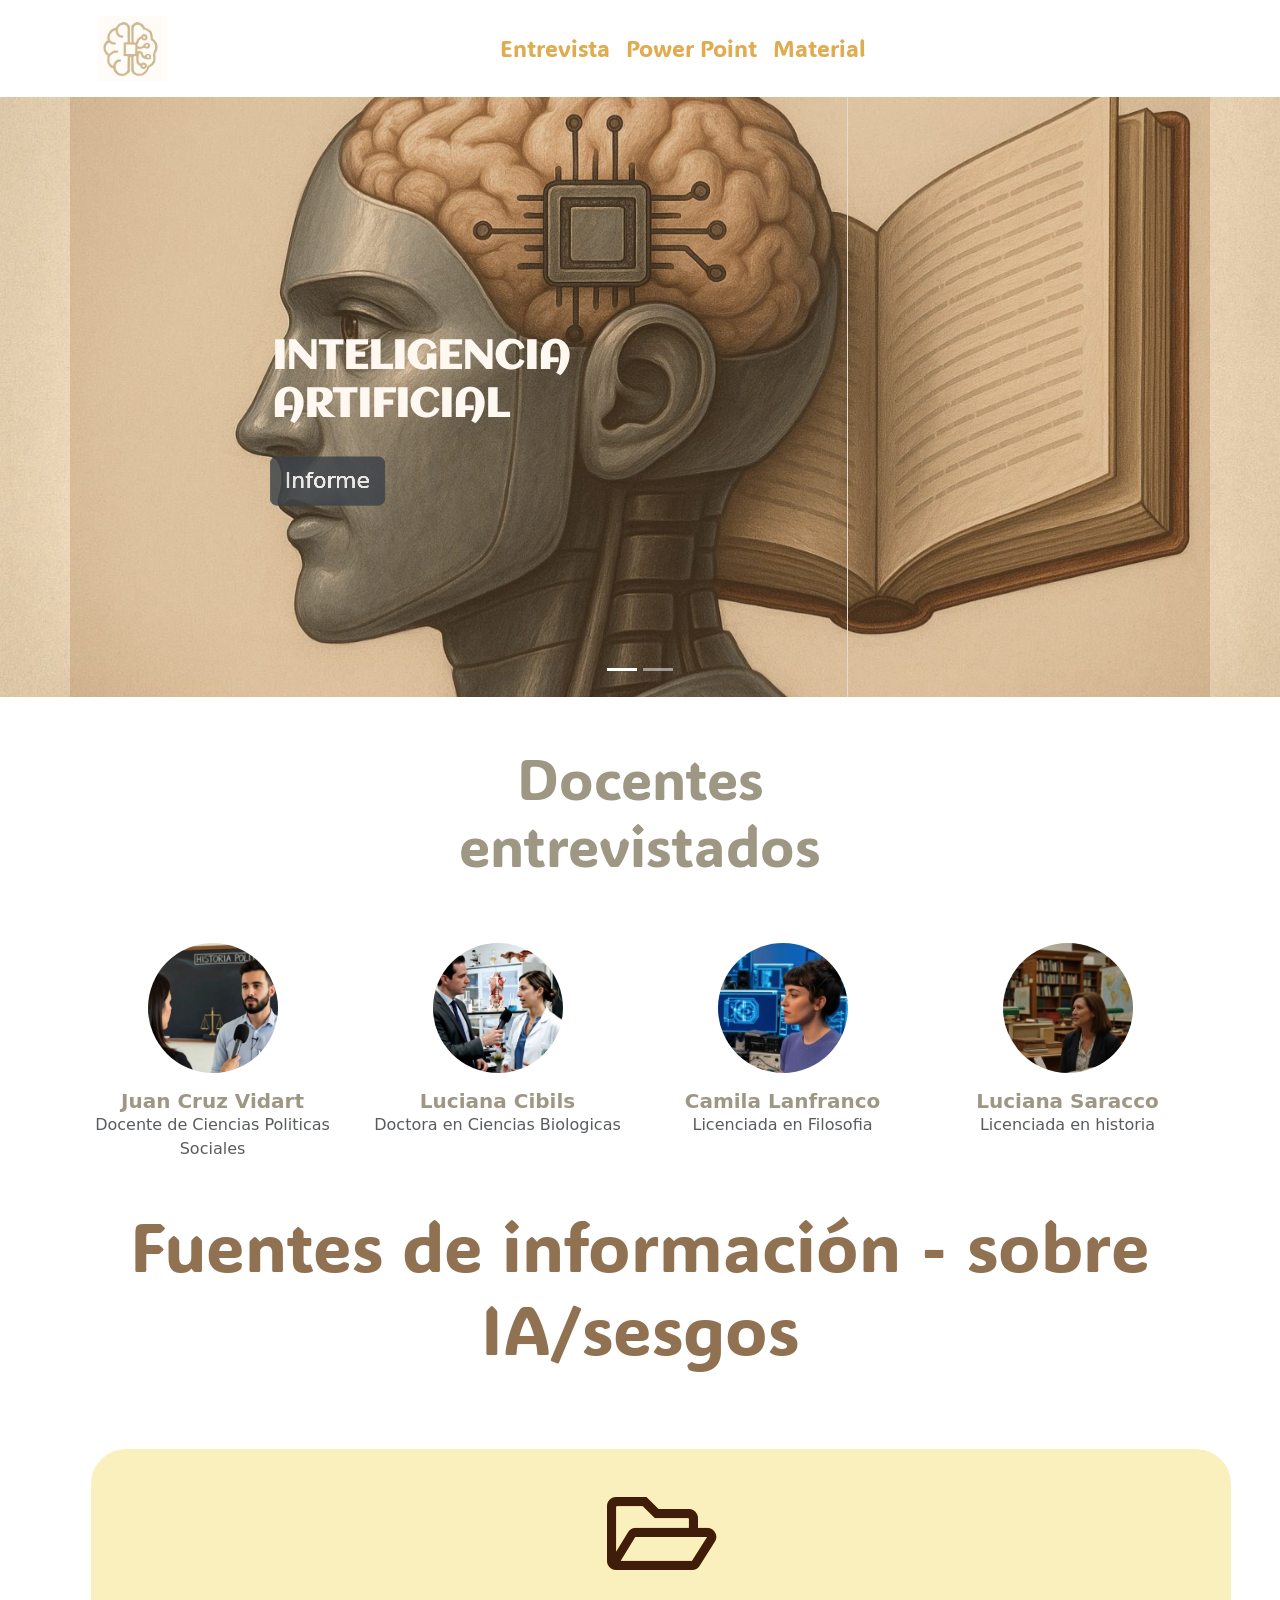
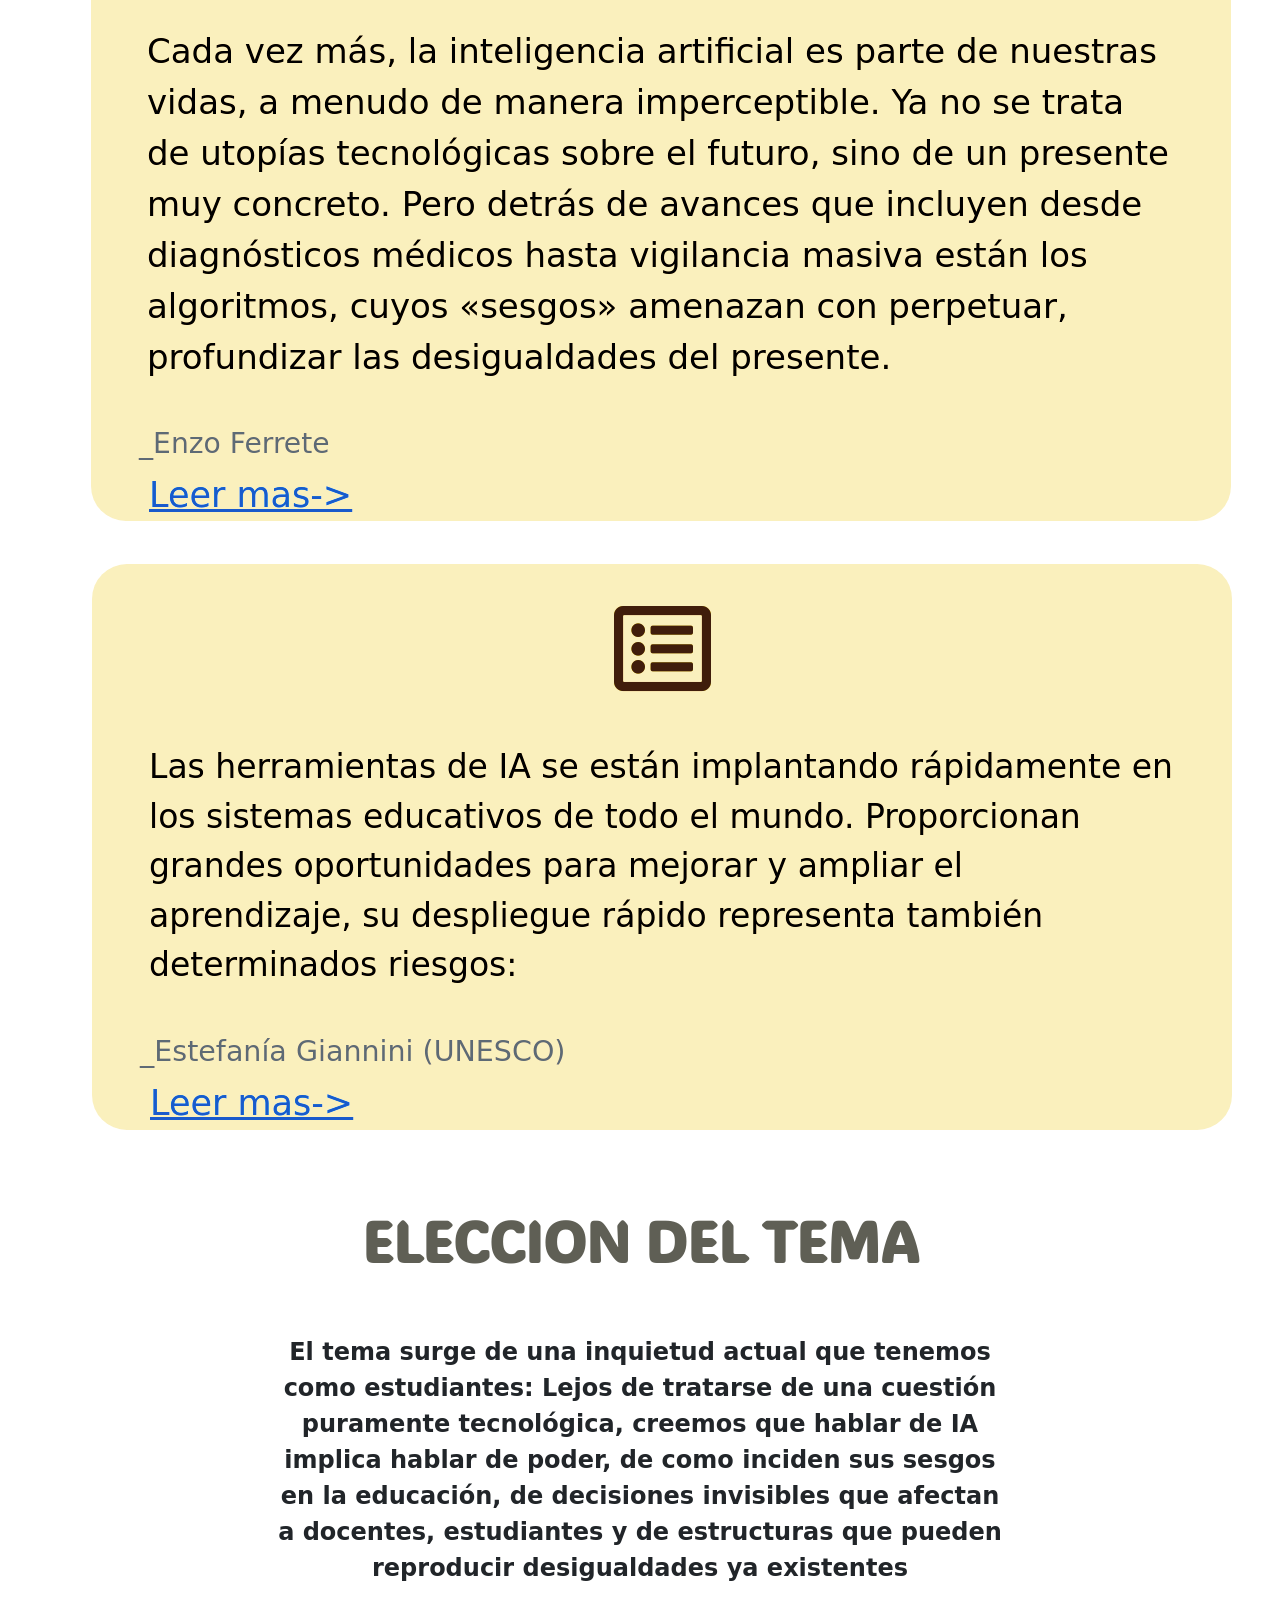
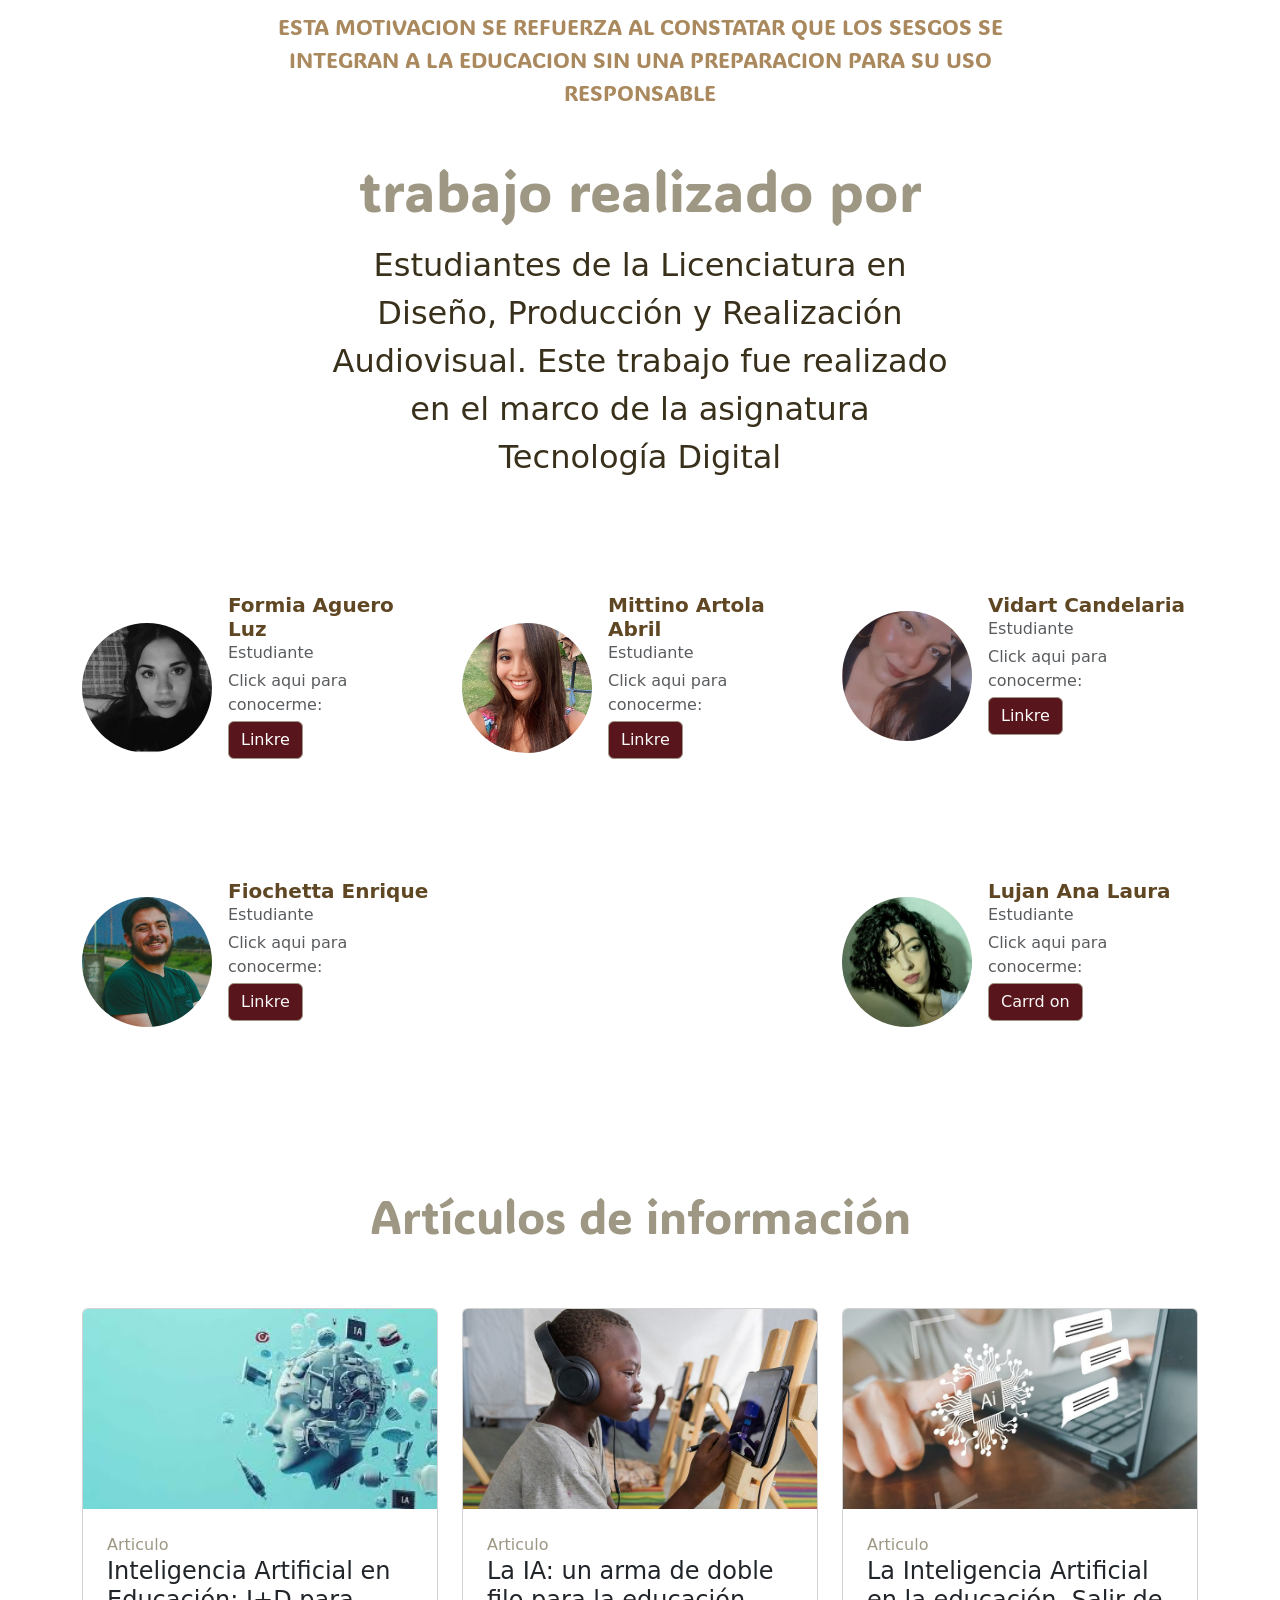
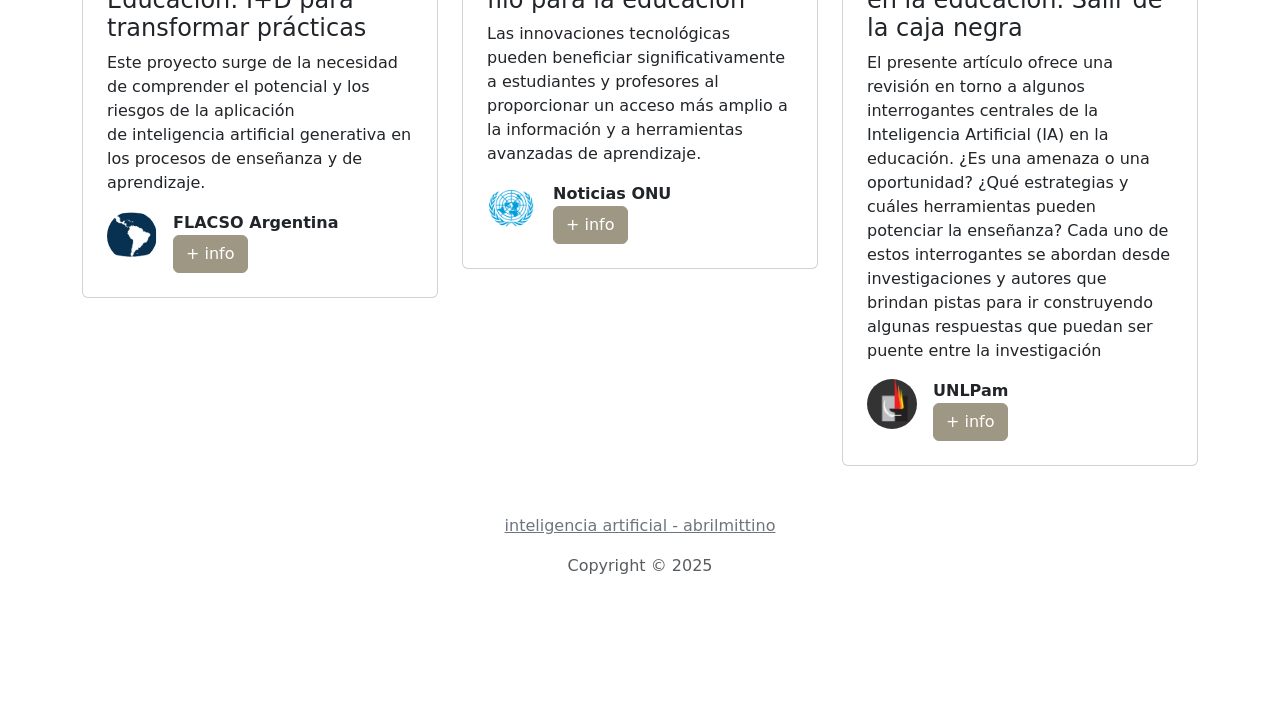
<file: index.html>
<!DOCTYPE html>
<html data-bs-theme="light" lang="en" data-bss-forced-theme="light">

<head>
    <meta charset="utf-8">
    <meta name="viewport" content="width=device-width, initial-scale=1.0, shrink-to-fit=no">
    <title>TP FINAL 2</title>
    <link rel="stylesheet" href="assets/bootstrap/css/bootstrap.min.css">
    <link rel="stylesheet" href="https://fonts.googleapis.com/css?family=Aclonica&amp;display=swap">
    <link rel="stylesheet" href="https://fonts.googleapis.com/css?family=Acme&amp;display=swap">
    <link rel="stylesheet" href="https://fonts.googleapis.com/css?family=ADLaM+Display&amp;display=swap">
    <link rel="stylesheet" href="assets/css/Font%20Awesome%205%20Brands.css">
    <link rel="stylesheet" href="assets/css/Font%20Awesome%205%20Free.css">
    <link rel="stylesheet" href="assets/css/Ionicons.css">
    <link rel="stylesheet" href="assets/fonts/fontawesome-all.min.css">
    <link rel="stylesheet" href="assets/css/Hero-Carousel-images.css">
    <link rel="stylesheet" href="assets/css/Navbar-Centered-Links-icons.css">
    <link rel="stylesheet" href="assets/css/Responsive-YouTube-Video-Section-Dark-Centered.css">
    <link rel="stylesheet" href="assets/css/bootstrap/css/bootstrap.min.css">
    <link rel="stylesheet" href="assets/css/fonts/ionicons.min.css">
    <link rel="stylesheet" href="assets/css/css/bs-theme-overrides.css">
    <link rel="stylesheet" href="assets/css/css/Hero-Carousel-images.css">
    <link rel="stylesheet" href="assets/css/css/Navbar-Right-Links-Dark-icons.css">
    <link rel="stylesheet" href="assets/css/css/Responsive-YouTube-Video-Section-Dark-Centered.css">
    <link rel="stylesheet" href="assets/css/fonts/fontawesome-all.min.css">
    <link rel="stylesheet" href="assets/css/Responsive-Youtube-Embed.css">
    <link rel="stylesheet" href="assets/css/Video-Responsive-YouTube-Video-Responsive.css">
</head>

<body>
    <nav class="navbar navbar-expand-md bg-body py-3">
        <div class="container"><a class="navbar-brand d-flex align-items-center" href="#"></a><button data-bs-toggle="collapse" data-bs-target="#navcol-3" class="navbar-toggler"><span class="visually-hidden">Toggle navigation</span><span class="navbar-toggler-icon"></span></button>
            <div class="collapse navbar-collapse" id="navcol-3" style="font-size:23px;"><img src="assets/img/WhatsApp%20Image%202025-07-25%20at%2012.48.37%20AM.jpeg" width="69" height="65">
                <ul class="navbar-nav mx-auto">
                    <li class="nav-item"></li>
                    <li class="nav-item"><a class="nav-link active" href="entrevista.html"><span style="color: rgb(224, 172, 81);font-family: 'ADLaM Display', serif;font-weight: bold;"><span style="font-weight: normal !important;">Entrevista</span></span></a></li>
                    <li class="nav-item"><a class="nav-link" href="pagina02.html"><span style="color: rgb(224, 172, 81);background-color: rgba(228, 198, 147, 0);font-family: 'ADLaM Display', serif;font-weight: bold;font-size: 23px;"><span style="font-weight: normal !important;">Power Point</span></span></a></li>
                    <li class="nav-item"><a class="nav-link" href="pagina01.html"><span style="color: rgb(224, 172, 81);font-family: 'ADLaM Display', serif;font-weight: bold;"><span style="font-weight: normal !important;">Material</span></span></a></li>
                </ul>
            </div>
        </div>
    </nav>
    <div class="carousel slide" data-bs-ride="carousel" id="carousel-1" style="height:600px;">
        <div class="carousel-inner h-100">
            <div class="carousel-item active h-100"><img class="w-100 d-block w-100 position-absolute h-100 fit-cover" alt="Slide Image" src="assets/img/AAAAAAAAAAAAAAAAAAAAAAAAAAAAA.jpg" style="z-index:-1;">
                <div class="container d-flex flex-column justify-content-center h-100" style="background: rgba(164,117,73,0.27);">
                    <div class="row">
                        <div class="col-md-6 col-xl-4 offset-md-2">
                            <div style="max-width:350px;">
                                <h1 class="display-1 text-uppercase fs-1 fw-bold" style="font-family:Aclonica, sans-serif;font-size:224.88px;width:372px;height:159px;"><br><span style="color:rgb(255, 248, 240);background-color:rgba(69, 46, 45, 0);">INTELIGENCIA ARTIFICIAL</span><br><br></h1><a class="btn btn-dark btn-lg me-2" role="button" href="https://docs.google.com/document/d/1OLNBFLNMv1y5lXxxuSf7ExY5I4pGsrUJT5x9ySaEgMQ/edit?usp=sharing" style="opacity:0.81;filter:brightness(175%);transform:translate(-10px) scale(0.88) skew(0deg);font-size:25px;">Informe</a>
                            </div>
                        </div>
                    </div>
                </div>
            </div>
            <div class="carousel-item h-100"><img class="w-100 d-block w-100 position-absolute h-100 fit-cover" alt="Slide Image" src="assets/img/3a2e9f79-8401-4eeb-bc09-cd34355a4d37.jpg" style="z-index:-1;">
                <div class="container d-flex flex-column justify-content-center h-100">
                    <div class="row">
                        <div class="col-md-6 col-xl-4 offset-md-2">
                            <div style="max-width:350px;">
                                <p class="my-3"></p>
                            </div>
                        </div>
                    </div>
                    <section class="py-4 py-xl-5">
                        <div class="container">
                            <div class="text-center p-4 p-lg-5">
                                <h1 class="fw-bold mb-4"></h1>
                            </div>
                        </div>
                    </section>
                </div>
            </div>
        </div>
        <div><a class="carousel-control-prev" href="#carousel-1" role="button" data-bs-slide="prev"><span></span><span class="visually-hidden">Previous</span></a><a class="carousel-control-next" href="#carousel-1" role="button" data-bs-slide="next"><span></span><span class="visually-hidden">Next</span></a></div>
        <div class="carousel-indicators"><button type="button" data-bs-target="#carousel-1" data-bs-slide-to="0" class="active"></button> <button type="button" data-bs-target="#carousel-1" data-bs-slide-to="1"></button></div>
    </div>
    <div class="container py-4 py-xl-5">
        <div class="row mb-4 mb-lg-5">
            <div class="col-md-8 col-xl-6 text-center mx-auto">
                <h2 style="font-size:43px;font-family:'ADLaM Display', serif;"><span style="color: rgb(157, 151, 131);font-size: 56px;">Docentes entrevistados</span></h2>
                <p class="w-lg-50"></p>
            </div>
        </div>
        <div class="row gy-4 row-cols-2 row-cols-md-4">
            <div class="col">
                <div class="card border-0 shadow-none">
                    <div class="card-body text-center d-flex flex-column align-items-center p-0"><img class="rounded-circle mb-3 fit-cover" width="130" height="130" src="assets/img/WhatsApp%20Image%202025-06-17%20at%204.28.42%20PM.jpeg">
                        <h5 class="fw-bold text-primary card-title mb-0">Juan Cruz Vidart</h5>
                        <p class="text-muted card-text mb-2">Docente de Ciencias Politicas Sociales</p>
                    </div>
                </div>
            </div>
            <div class="col">
                <div class="card border-0 shadow-none">
                    <div class="card-body text-center d-flex flex-column align-items-center p-0"><img class="rounded-circle mb-3 fit-cover" width="130" height="130" src="assets/img/WhatsApp%20Image%202025-06-17%20at%204.28.42%20PM%20(1).jpeg" style="margin-bottom:46px;margin-right:0px;padding-right:0px;padding-bottom:0px;">
                        <h5 class="fw-bold text-primary card-title mb-0">Luciana Cibils</h5>
                        <p class="text-muted card-text mb-2">Doctora en Ciencias Biologicas</p>
                    </div>
                </div>
            </div>
            <div class="col">
                <div class="card border-0 shadow-none">
                    <div class="card-body text-center d-flex flex-column align-items-center p-0"><img class="rounded-circle mb-3 fit-cover" width="130" height="130" src="assets/img/WhatsApp%20Image%202025-06-17%20at%204.28.43%20PM.jpeg">
                        <h5 class="fw-bold text-primary card-title mb-0">Camila Lanfranco</h5>
                        <p class="text-muted card-text mb-2">Licenciada en Filosofia</p>
                    </div>
                </div>
            </div>
            <div class="col">
                <div class="card border-0 shadow-none">
                    <div class="card-body text-center d-flex flex-column align-items-center p-0"><img class="rounded-circle mb-3 fit-cover" width="130" height="130" src="assets/img/WhatsApp%20Image%202025-06-17%20at%204.28.43%20PM%20(1).jpeg">
                        <h5 class="fw-bold text-primary card-title mb-0">Luciana Saracco</h5>
                        <p class="text-muted card-text mb-2">Licenciada en historia</p>
                    </div>
                </div>
            </div>
        </div>
        <h1 style="text-align: center;font-family: 'ADLaM Display', serif;margin-bottom: 10px;margin-top: 35px;"><span style="color: rgb(144, 114, 82);background-color: rgba(173, 109, 63, 0);font-size: 69px;">Fuentes de información - sobre IA/sesgos</span></h1>
    </div>
    <div class="container">
        <div class="row" style="border-radius: -1px;border-width: 0px;">
            <div class="col-xxl-5" style="background: #c6b894;border-radius: 35px;border-width: 1px;margin: 21px;filter: contrast(200%) grayscale(30%);backdrop-filter: hue-rotate(0deg) saturate(2%);"><i class="far fa-folder-open text-warning-emphasis d-md-flex justify-content-md-center" style="font-size: 97px;color: var(--bs-primary);border-width: 0px;border-radius: 0px;margin: 36px;padding: 0px;"></i>
                <p class="text-start" style="text-align: center;font-size: 34px;margin: 44px;color: var(--bs-primary-text-emphasis);">Cada vez más, la inteligencia artificial es parte de nuestras vidas, a menudo de manera imperceptible. Ya no se trata de utopías tecnológicas sobre el futuro, sino de un presente muy concreto. Pero detrás de avances que incluyen desde diagnósticos médicos hasta vigilancia masiva están los algoritmos, cuyos «sesgos» amenazan con perpetuar, profundizar las desigualdades del presente.&nbsp;</p>
                <h1 style="font-size: 28.2px;"><span style="color: rgb(108, 117, 125);padding: 36px;">_Enzo Ferrete</span></h1><a href="https://static.nuso.org/media/articles/downloads/1.TC_Ferrante_294.pdf" target="_blank" style="font-size: 35px;margin: 46px;">Leer mas-&gt;</a>
            </div>
            <div class="col-md-6 col-xl-12 col-xxl-5" style="background: #c6b894;border-radius: 35px;margin: 22px;filter: contrast(200%) grayscale(30%);"><i class="far fa-list-alt text-warning-emphasis border-warning d-md-flex justify-content-md-center" style="font-size: 97px;margin: 36px;color: #000000;"></i>
                <p class="text-start" style="text-align: center;font-size: 33px;margin: 45px;color: var(--bs-primary-text-emphasis);">Las herramientas de IA se están implantando rápidamente en los sistemas educativos de todo el mundo. Proporcionan grandes oportunidades para mejorar y ampliar el aprendizaje, su despliegue rápido representa también determinados riesgos:&nbsp;</p>
                <h1 style="font-size:15.52px;"><span style="color: rgb(108, 117, 125);font-size: 28.52px;margin: 36px;">_Estefanía Giannini (UNESCO)</span></h1><a href="https://www.unesco.org/es/articles/el-uso-de-la-ia-en-la-educacion-decidir-el-futuro-que-queremos" target="_blank" style="margin: 46px;font-size: 35px;">Leer mas-&gt;</a>
            </div>
        </div>
    </div>
    <section class="py-4 py-xl-5">
        <div class="container h-100">
            <div class="row h-100">
                <div class="col-md-10 col-xl-8 text-center d-flex d-sm-flex d-md-flex justify-content-center align-items-center mx-auto justify-content-md-start align-items-md-center justify-content-xl-center">
                    <div>
                        <h2 class="text-uppercase fw-bold mb-3" style="font-family: Acme, sans-serif;font-size: 69px;"><span style="color: rgb(95, 95, 85);font-size: 56px;font-family: 'ADLaM Display', serif;">eleccion del tema</span></h2>
                        <p class="mb-4" style="font-size: 24px;"><br><strong>El tema surge de una inquietud actual que tenemos como estudiantes: Lejos de tratarse de una cuestión puramente tecnológica, creemos que hablar de IA implica hablar de poder, de como inciden sus sesgos en la educación, de decisiones invisibles que afectan a docentes, estudiantes y de estructuras que pueden reproducir desigualdades ya existentes</strong></p><span style="color: rgb(169, 137, 93);font-size: 22px;font-family: 'ADLaM Display', serif;">ESTA MOTIVACION SE REFUERZA AL CONSTATAR QUE LOS SESGOS SE INTEGRAN A LA EDUCACION SIN UNA PREPARACION PARA SU USO RESPONSABLE</span>
                    </div>
                </div>
            </div>
        </div>
    </section>
    <div class="row mb-5">
        <div class="col-md-8 col-xl-6 text-center mx-auto">
            <h2 style="font-family:'ADLaM Display', serif;font-size:43px;"><span style="color: rgb(157, 151, 131);font-size: 56px;">trabajo realizado por</span></h2>
            <p class="w-lg-50"></p>
            <p style="font-size:25px;"><span style="color: rgb(57, 48, 27);font-size: 32px;">Estudiantes de la Licenciatura en Diseño, Producción y Realización Audiovisual. Este trabajo fue realizado en el marco de la asignatura Tecnología Digital</span></p>
        </div>
    </div>
    <div class="container py-4 py-xl-5">
        <div class="row gy-4 row-cols-1 row-cols-md-2 row-cols-lg-3">
            <div class="col">
                <div class="card border-0 shadow-none">
                    <div class="card-body d-flex align-items-center p-0"><img class="rounded-circle flex-shrink-0 me-3 fit-cover" width="130" height="130" src="assets/img/luli.jpg">
                        <div>
                            <h5 class="fw-bold text-primary mb-0"><span style="color:rgb(96, 71, 36);">Formia Aguero Luz</span></h5>
                            <p class="text-muted mb-1">Estudiante&nbsp;</p>
                            <p class="text-muted mb-1">Click aqui para conocerme:</p><a class="btn btn-primary" role="button" href="https://linktr.ee/luliformia" style="background: var(--bs-danger-text-emphasis);"><span style="color: rgb(255, 255, 255);">Linkre</span></a>
                            <ul class="list-inline fs-6 text-muted w-100 mb-0">
                                <li class="list-inline-item text-center list-inline-item">
                                    <div class="d-flex flex-column align-items-center"><a href="#"></a></div>
                                </li>
                                <li class="list-inline-item text-center list-inline-item">
                                    <div class="d-flex flex-column align-items-center"><a href="https://linktr.ee/luliformia"></a></div>
                                </li>
                            </ul>
                        </div>
                    </div>
                </div>
            </div>
            <div class="col">
                <div class="card border-0 shadow-none">
                    <div class="card-body d-flex align-items-center p-0"><img class="rounded-circle flex-shrink-0 me-3 fit-cover" width="130" height="130" src="assets/img/abril.jpg">
                        <div>
                            <h5 class="fw-bold text-primary mb-0"><span style="color:rgb(96, 71, 36);">Mittino Artola Abril</span></h5>
                            <p class="text-muted mb-1">Estudiante</p>
                            <p class="text-muted mb-1">Click aqui para conocerme:</p><a class="btn btn-primary" role="button" href="https://linktr.ee/abrill_mittino7?utm_source=linktree_admin_share" style="background: var(--bs-danger-text-emphasis);"><span style="color: rgb(248, 248, 248);">Linkre</span></a>
                            <ul class="list-inline fs-6 text-muted w-100 mb-0">
                                <li class="list-inline-item text-center list-inline-item">
                                    <div class="d-flex flex-column align-items-center"><a href="#"></a></div>
                                </li>
                                <li class="list-inline-item text-center list-inline-item">
                                    <div class="d-flex flex-column align-items-center"><a href="https://linktr.ee/abrill_mittino7?utm_source=linktree_admin_share"></a></div>
                                </li>
                            </ul>
                        </div>
                    </div>
                </div>
            </div>
            <div class="col">
                <div class="card border-0 shadow-none">
                    <div class="card-body d-flex align-items-center p-0"><img class="rounded-circle flex-shrink-0 me-3 fit-cover" width="130" height="130" src="assets/img/cande.jpg">
                        <div>
                            <h5 class="fw-bold text-primary mb-0"><span style="color:rgb(96, 71, 36);">Vidart Candelaria</span></h5>
                            <p class="text-muted mb-1">Estudiante</p>
                            <p class="text-muted mb-1">Click aqui para conocerme:</p><a class="btn btn-primary" role="button" style="background: var(--bs-danger-text-emphasis);" href="https://linktr.ee/candelariavidart?utm_source=linktree_profile_share&amp;ltsid=ea9c7f1e-40ac-4e92-9f09-2933643c0a35"><span style="color: rgb(254, 254, 254); background-color: rgba(252, 252, 252, 0);">Linkre</span></a>
                            <ul class="list-inline fs-6 text-muted w-100 mb-0">
                                <li class="list-inline-item text-center list-inline-item">
                                    <div class="d-flex flex-column align-items-center"><a href="#"></a></div>
                                </li>
                                <li class="list-inline-item text-center list-inline-item">
                                    <div class="d-flex flex-column align-items-center"><a href="https://linktr.ee/candelariavidart?utm_source=linktree_profile_share&amp;ltsid=ea9c7f1e-40ac-4e92-9f09-2933643c0a35"></a></div>
                                </li>
                            </ul>
                        </div>
                    </div>
                </div>
            </div>
        </div>
    </div>
    <div class="container py-4 py-xl-5">
        <div class="row gy-4 row-cols-1 row-cols-md-2 row-cols-lg-3">
            <div class="col">
                <div class="card border-0 shadow-none">
                    <div class="card-body d-flex align-items-center p-0"><img class="rounded-circle flex-shrink-0 me-3 fit-cover" width="130" height="130" src="assets/img/kike.jpg">
                        <div>
                            <h5 class="fw-bold text-primary mb-0"><span style="color:rgb(96, 71, 36);">Fiochetta Enrique</span></h5>
                            <p class="text-muted mb-1">Estudiante</p>
                            <p class="text-muted mb-1">Click aqui para conocerme:</p><a class="btn btn-primary" role="button" style="background: var(--bs-danger-text-emphasis);" href="https://linktr.ee/kikoteshow"><span style="color: rgb(248, 248, 248);">Linkre</span></a>
                            <ul class="list-inline fs-6 text-muted w-100 mb-0">
                                <li class="list-inline-item text-center list-inline-item">
                                    <div class="d-flex flex-column align-items-center"><a href="#"></a></div>
                                </li>
                                <li class="list-inline-item text-center list-inline-item">
                                    <div class="d-flex flex-column align-items-center"><a href="#https://www.instagram.com/kikefiocchetta?utm_source=ig_web_button_share_sheet&amp;igsh=Nmd1cGhybTQ3cHQx"></a></div>
                                </li>
                            </ul>
                        </div>
                    </div>
                </div>
            </div>
            <div class="col">
                <div class="card border-0 shadow-none"></div>
            </div>
            <div class="col">
                <div class="card border-0 shadow-none">
                    <div class="card-body d-flex align-items-center p-0"><img class="rounded-circle flex-shrink-0 me-3 fit-cover" width="130" height="130" src="assets/img/ana.jpg">
                        <div>
                            <h5 class="fw-bold text-primary mb-0"><span style="color:rgb(96, 71, 36);">Lujan Ana Laura</span></h5>
                            <p class="text-muted mb-1">Estudiante</p>
                            <p class="text-muted mb-1">Click aqui para conocerme:</p><a class="btn btn-primary" role="button" href="https://lujannn.carrd.co/" style="background: var(--bs-danger-text-emphasis);"><span style="color: rgb(249, 247, 247); background-color: rgb(88, 21, 28);">Carrd on</span></a>
                            <ul class="list-inline fs-6 text-muted w-100 mb-0">
                                <li class="list-inline-item text-center list-inline-item">
                                    <div class="d-flex flex-column align-items-center"><a href="#"></a></div>
                                </li>
                                <li class="list-inline-item text-center list-inline-item">
                                    <div class="d-flex flex-column align-items-center"><a href="https://lujannn.carrd.co/"></a></div>
                                </li>
                            </ul>
                        </div>
                    </div>
                </div>
            </div>
        </div>
    </div>
    <section class="position-relative py-4 py-xl-5">
        <div class="container py-4 py-xl-5">
            <div class="row mb-5">
                <div class="col-md-8 col-xl-6 text-center mx-auto">
                    <h2 style="font-family: 'ADLaM Display', serif;font-size: 46px;color: var(--bs-primary);">Artículos de información</h2>
                    <p class="w-lg-50"></p>
                </div>
            </div>
            <div class="row gy-4 row-cols-1 row-cols-md-2 row-cols-xl-3">
                <div class="col">
                    <div class="card"><img class="card-img-top w-100 d-block fit-cover" style="height: 200px;" src="assets/img/images%20(1).jpg">
                        <div class="card-body p-4">
                            <p class="text-primary card-text mb-0">Articulo</p>
                            <h4 class="card-title">Inteligencia Artificial en Educación: I+D para transformar prácticas</h4>
                            <p class="card-text">Este proyecto surge de la necesidad de comprender el potencial y los riesgos de la aplicación de&nbsp;inteligencia artificial generativa en los procesos de enseñanza y de aprendizaje.</p>
                            <div class="d-flex"><img class="rounded-circle flex-shrink-0 me-3 fit-cover" width="50" height="50" src="assets/img/Captura.png">
                                <div>
                                    <p class="fw-bold mb-0">FLACSO Argentina</p><a class="btn btn-primary" role="button" href="https://www.flacso.org.ar/investigaciones/inteligencia-artificial-en-educacion-id-para-transformar-practicas/" style="color: rgb(255,254,254);">+ info</a>
                                    <p class="text-muted mb-0"></p>
                                </div>
                            </div>
                        </div>
                    </div>
                </div>
                <div class="col">
                    <div class="card"><img class="card-img-top w-100 d-block fit-cover" style="height: 200px;" src="assets/img/image1170x530cropped.jpg">
                        <div class="card-body p-4">
                            <p class="text-primary card-text mb-0">Articulo</p>
                            <h4 class="card-title">La IA: un arma de doble filo para la educación</h4>
                            <p class="card-text">Las innovaciones tecnológicas pueden beneficiar significativamente a estudiantes y profesores al proporcionar un acceso más amplio a la información y a herramientas avanzadas de aprendizaje.</p>
                            <div class="d-flex"><img class="rounded-circle flex-shrink-0 me-3 fit-cover" width="50" height="50" src="assets/img/Captura-1.png">
                                <div>
                                    <p class="fw-bold mb-0">Noticias ONU</p><a class="btn btn-primary" role="button" href="https://news.un.org/es/story/2025/01/1535981" style="color: rgb(255,255,255);">+ info</a>
                                </div>
                            </div>
                        </div>
                    </div>
                </div>
                <div class="col">
                    <div class="card"><img class="card-img-top w-100 d-block fit-cover" style="height: 200px;" src="assets/img/Laptop-IA.jpg">
                        <div class="card-body p-4">
                            <p class="text-primary card-text mb-0">Articulo</p>
                            <h4 class="card-title">La Inteligencia Artificial en la educación. Salir de la caja negra</h4>
                            <p class="card-text">El presente artículo ofrece una revisión en torno a algunos interrogantes centrales de la Inteligencia Artificial (IA) en la educación. ¿Es una amenaza o una oportunidad? ¿Qué estrategias y cuáles herramientas pueden potenciar la enseñanza? Cada uno de estos interrogantes se abordan desde investigaciones y autores que brindan pistas para ir construyendo algunas respuestas que puedan ser puente entre la investigación</p>
                            <div class="d-flex"><img class="rounded-circle flex-shrink-0 me-3 fit-cover" width="50" height="50" src="assets/img/Captura2.png">
                                <div>
                                    <p class="fw-bold mb-0">UNLPam</p><a class="btn btn-primary" role="button" style="color: rgb(255,252,252);" href="https://cerac.unlpam.edu.ar/index.php/els/article/view/8569">+ info</a>
                                </div>
                            </div>
                        </div>
                    </div>
                </div>
            </div>
            <footer class="text-center">
                <div class="container text-muted py-4 py-lg-5">
                    <ul class="list-inline">
                        <li class="list-inline-item me-4"><a class="link-secondary" href="#"></a></li>
                        <li class="list-inline-item me-4"><a class="link-secondary" href="#">inteligencia artificial - abrilmittino</a></li>
                        <li class="list-inline-item"><a class="link-secondary" href="#"></a></li>
                    </ul>
                    <p class="mb-0">Copyright © 2025</p>
                </div>
            </footer>
        </div>
        <div class="container position-relative">
            <div class="row">
                <div class="col-md-6 col-xl-4">
                    <div></div>
                </div>
            </div>
        </div>
    </section>
    <script src="assets/bootstrap/js/bootstrap.min.js"></script>
    <script src="assets/js/bootstrap.min.js"></script>
</body>

</html>
</file>
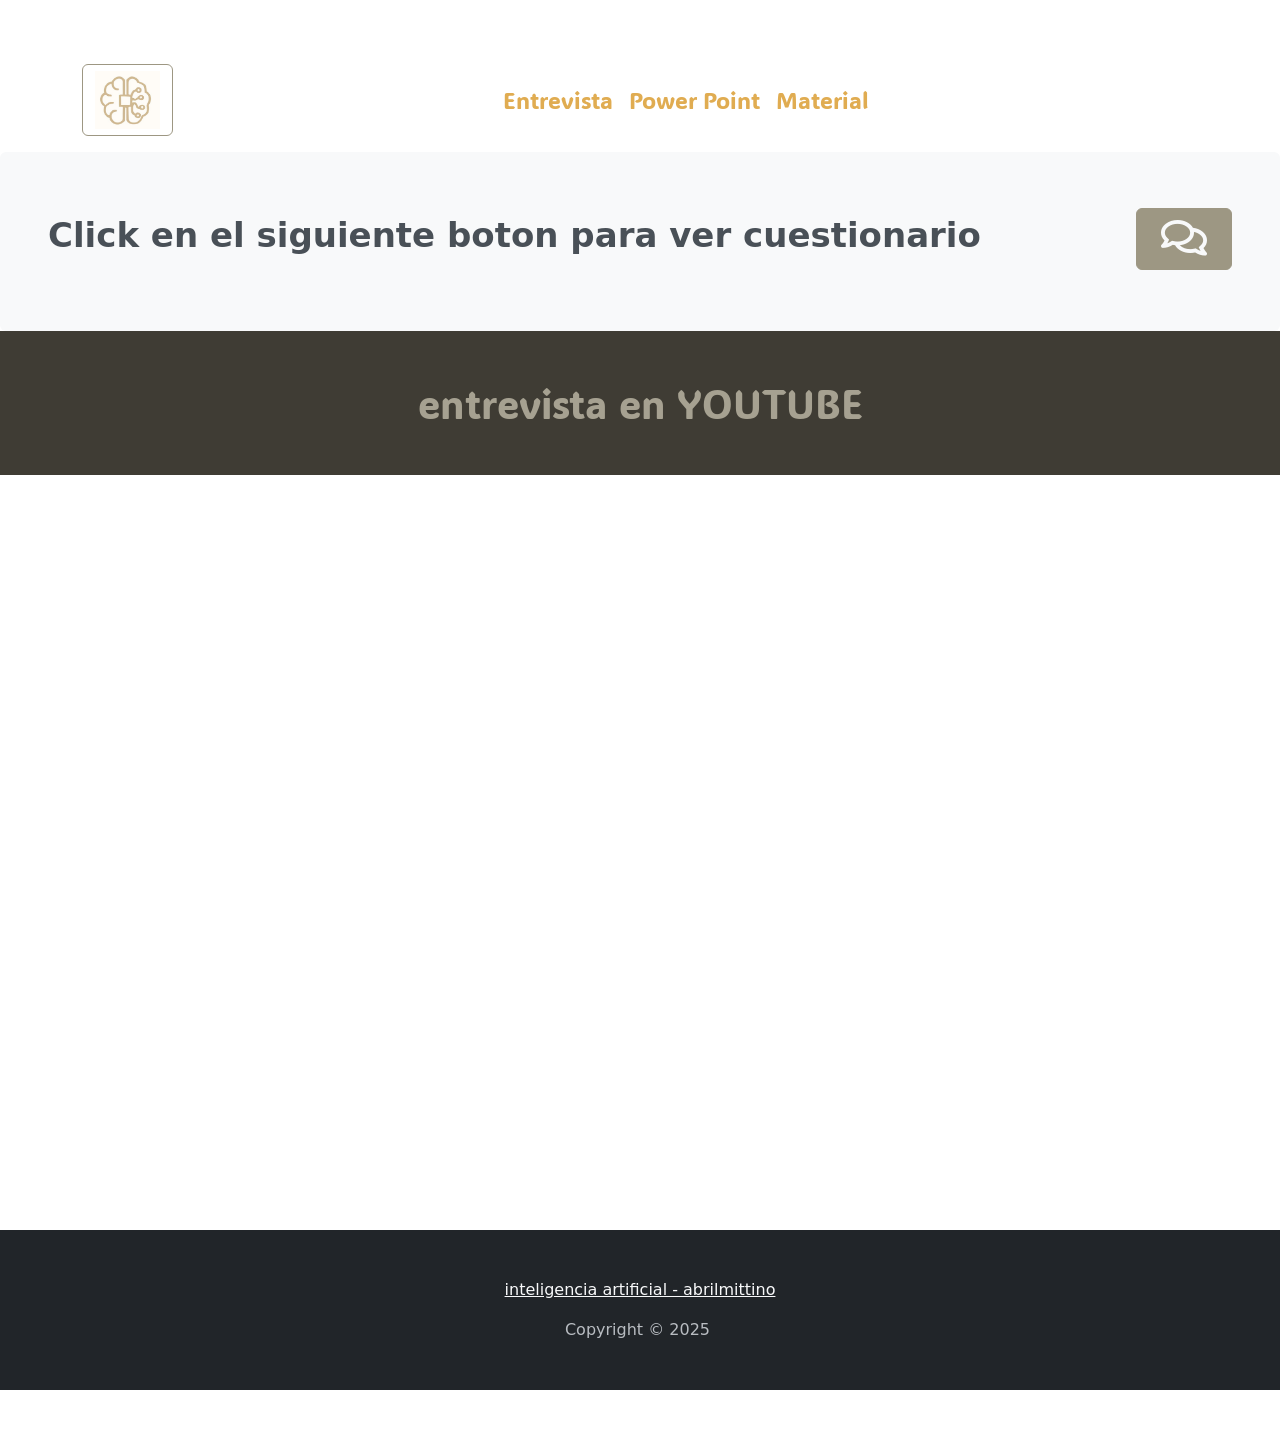
<file: entrevista.html>
<!DOCTYPE html>
<html data-bs-theme="light" lang="en" data-bss-forced-theme="light">

<head>
    <meta charset="utf-8">
    <meta name="viewport" content="width=device-width, initial-scale=1.0, shrink-to-fit=no">
    <title>TP FINAL 2</title>
    <link rel="stylesheet" href="assets/bootstrap/css/bootstrap.min.css">
    <link rel="stylesheet" href="https://fonts.googleapis.com/css?family=Aclonica&amp;display=swap">
    <link rel="stylesheet" href="https://fonts.googleapis.com/css?family=Acme&amp;display=swap">
    <link rel="stylesheet" href="https://fonts.googleapis.com/css?family=ADLaM+Display&amp;display=swap">
    <link rel="stylesheet" href="assets/css/Font%20Awesome%205%20Brands.css">
    <link rel="stylesheet" href="assets/css/Font%20Awesome%205%20Free.css">
    <link rel="stylesheet" href="assets/css/Ionicons.css">
    <link rel="stylesheet" href="assets/fonts/fontawesome-all.min.css">
    <link rel="stylesheet" href="assets/css/Hero-Carousel-images.css">
    <link rel="stylesheet" href="assets/css/Navbar-Centered-Links-icons.css">
    <link rel="stylesheet" href="assets/css/Responsive-YouTube-Video-Section-Dark-Centered.css">
    <link rel="stylesheet" href="assets/css/bootstrap/css/bootstrap.min.css">
    <link rel="stylesheet" href="assets/css/fonts/ionicons.min.css">
    <link rel="stylesheet" href="assets/css/css/bs-theme-overrides.css">
    <link rel="stylesheet" href="assets/css/css/Hero-Carousel-images.css">
    <link rel="stylesheet" href="assets/css/css/Navbar-Right-Links-Dark-icons.css">
    <link rel="stylesheet" href="assets/css/css/Responsive-YouTube-Video-Section-Dark-Centered.css">
    <link rel="stylesheet" href="assets/css/fonts/fontawesome-all.min.css">
    <link rel="stylesheet" href="assets/css/Responsive-Youtube-Embed.css">
    <link rel="stylesheet" href="assets/css/Video-Responsive-YouTube-Video-Responsive.css">
</head>

<body style="margin-top:0px;">
    <section class="py-4 py-xl-5">
        <nav class="navbar navbar-expand-md bg-body py-3">
            <div class="container"><button data-bs-toggle="collapse" class="navbar-toggler" data-bs-target="#navcol-3"><span class="visually-hidden">Toggle navigation</span><span class="navbar-toggler-icon"></span></button><a class="btn btn-primary" role="button" href="index.html" style="background: rgb(255,255,255);"><img src="assets/img/WhatsApp%20Image%202025-07-25%20at%2012.48.37%20AM.jpeg" width="65" height="58"></a>
                <div class="collapse navbar-collapse" id="navcol-3">
                    <ul class="navbar-nav mx-auto">
                        <li class="nav-item"><a class="nav-link active" href="#" style="font-size: 23px;font-family: 'ADLaM Display', serif;color: rgb(224,172,81);">Entrevista</a></li>
                        <li class="nav-item"><a class="nav-link" href="pagina02.html" style="font-size: 23px;font-family: 'ADLaM Display', serif;color: rgb(224,172,81);">Power Point</a></li>
                        <li class="nav-item"><a class="nav-link" href="pagina01.html" style="font-size: 23px;font-family: 'ADLaM Display', serif;color: rgb(224,172,81);backdrop-filter: hue-rotate(0deg);">Material</a></li>
                    </ul>
                </div>
            </div>
        </nav>
        <div class="text-dark bg-light border rounded border-0 border-light d-flex flex-column justify-content-between flex-lg-row p-4 p-md-5">
            <div class="pb-2 pb-lg-1">
                <h2 class="fw-bold mb-2" style="font-size: 34px;line-height: 70.8px;color: var(--bs-dark-text-emphasis);">Click en el siguiente boton para ver cuestionario</h2>
            </div>
            <div class="my-2"><a class="btn btn-primary fs-5 link-light py-2 px-4" role="button" href="pagina03.html"><i class="far fa-comments" style="font-size: 41px;"></i></a></div>
        </div>
        <h1 style="text-align: center;font-family: 'ADLaM Display', serif;color: var(--bs-warning-bg-subtle);background: var(--bs-primary-text-emphasis);"><br><span style="color: rgb(166, 161, 145);">entrevista en YOUTUBE</span><br><br></h1>
        <div class="video-container"><iframe allowfullscreen="" frameborder="0" src="https://www.youtube.com/embed/VLlJiI1XsEI?loop=1&amp;playlist=VLlJiI1XsEI" width="853" height="480" style="transform: scale(0.94);"></iframe></div>
        <footer class="text-center bg-dark">
            <div class="container text-white py-4 py-lg-5">
                <ul class="list-inline">
                    <li class="list-inline-item me-4"></li>
                    <li class="list-inline-item me-4"><a class="link-light" href="#">inteligencia artificial - abrilmittino</a></li>
                    <li class="list-inline-item"></li>
                </ul>
                <p class="text-muted mb-0"><span style="color: rgba(235, 239, 244, 0.75); background-color: rgb(33, 37, 41);">Copyright © 2025&nbsp;</span></p>
            </div>
        </footer>
    </section>
    <script src="assets/bootstrap/js/bootstrap.min.js"></script>
    <script src="assets/js/bootstrap.min.js"></script>
</body>

</html>
</file>
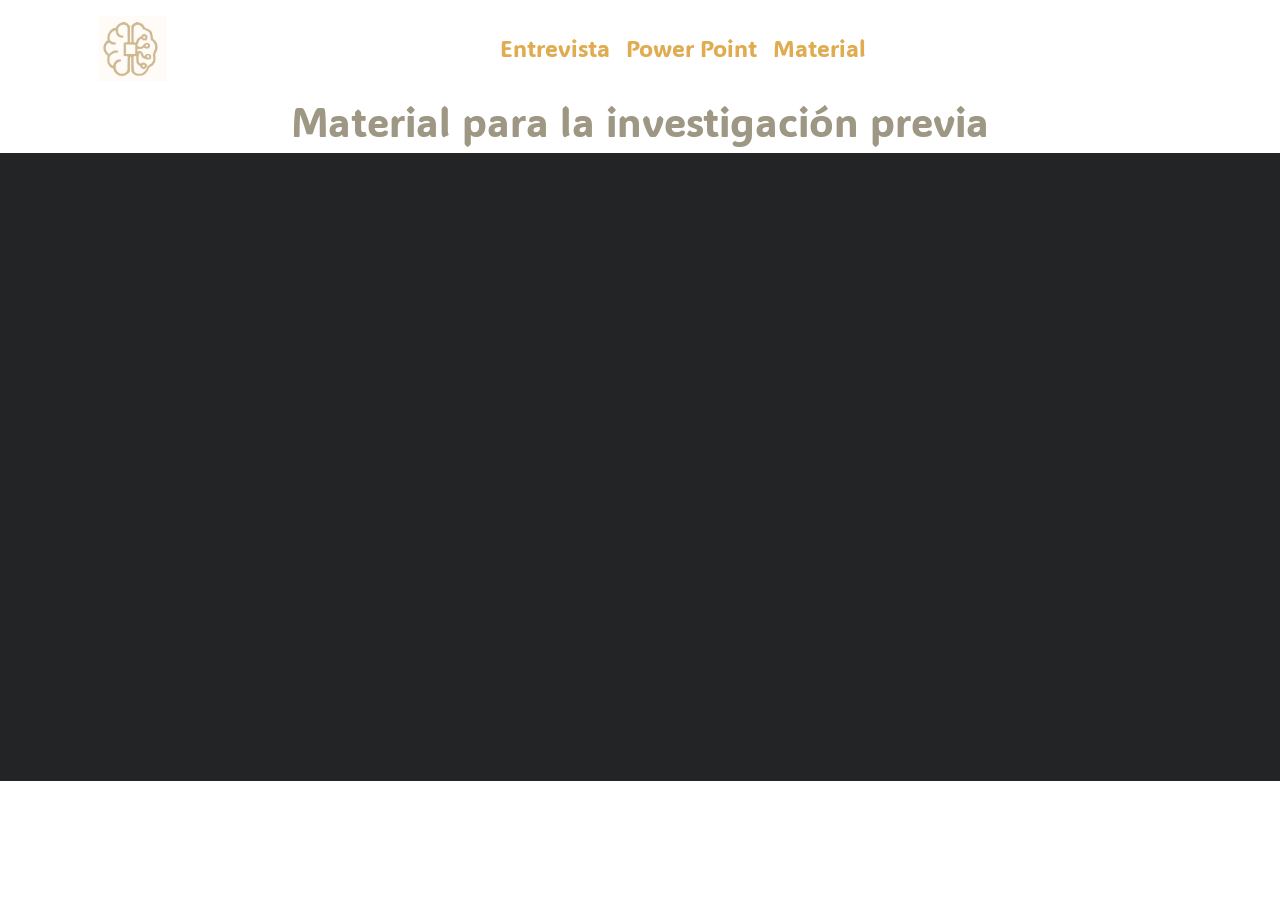
<file: material.html>
<!DOCTYPE html>
<html data-bs-theme="light" lang="en">

<head>
    <meta charset="utf-8">
    <meta name="viewport" content="width=device-width, initial-scale=1.0, shrink-to-fit=no">
    <title>TP FINAL 2</title>
    <link rel="stylesheet" href="assets/bootstrap/css/bootstrap.min.css">
    <link rel="stylesheet" href="https://fonts.googleapis.com/css?family=Aclonica&amp;display=swap">
    <link rel="stylesheet" href="https://fonts.googleapis.com/css?family=Acme&amp;display=swap">
    <link rel="stylesheet" href="https://fonts.googleapis.com/css?family=ADLaM+Display&amp;display=swap">
    <link rel="stylesheet" href="assets/css/bs-theme-overrides.css">
    <link rel="stylesheet" href="assets/css/Hero-Carousel-images.css">
    <link rel="stylesheet" href="assets/css/Navbar-Right-Links-Dark-icons.css">
    <link rel="stylesheet" href="assets/css/Responsive-YouTube-Video-Section-Dark-Centered.css">
</head>

<body>
    <nav class="navbar navbar-expand-md bg-body py-3">
        <div class="container"><a class="navbar-brand d-flex align-items-center" href="#"></a><button data-bs-toggle="collapse" data-bs-target="#navcol-3" class="navbar-toggler"><span class="visually-hidden">Toggle navigation</span><span class="navbar-toggler-icon"></span></button>
            <div class="collapse navbar-collapse" id="navcol-3" style="font-size:23px;"><img src="assets/img/WhatsApp%20Image%202025-07-25%20at%2012.48.37%20AM.jpeg" width="69" height="65">
                <ul class="navbar-nav mx-auto">
                    <li class="nav-item"></li>
                    <li class="nav-item"><a class="nav-link active" href="entrevista.html"><span style="color: rgb(224, 172, 81);font-family: 'ADLaM Display', serif;font-weight: bold;"><span style="font-weight: normal !important;">Entrevista</span></span></a></li>
                    <li class="nav-item"><a class="nav-link" href="pagina02.html"><span style="color: rgb(224, 172, 81);background-color: rgba(228, 198, 147, 0);font-family: 'ADLaM Display', serif;font-weight: bold;font-size: 23px;"><span style="font-weight: normal !important;">Power Point</span></span></a></li>
                    <li class="nav-item"><a class="nav-link" href="pagina01.html"><span style="color: rgb(224, 172, 81);font-family: 'ADLaM Display', serif;font-weight: bold;"><span style="font-weight: normal !important;">Material</span></span></a></li>
                </ul>
            </div>
        </div>
    </nav>
    <h1 style="font-family: 'ADLaM Display', serif;text-align: center;"><span style="color: rgb(157, 151, 131);">Material para la investigación previa</span></h1>
    <section class="clean-block clean-info dark">
        <div class="container">
            <div class="videoWrapper"><iframe allowfullscreen="" frameborder="0" src="https://www.youtube.com/embed/JGQA_btxUyw" class="embed-responsive-item" width="100%" height="auto"></iframe></div>
        </div>
    </section>
    <script src="assets/bootstrap/js/bootstrap.min.js"></script>
</body>


</html>
</file>
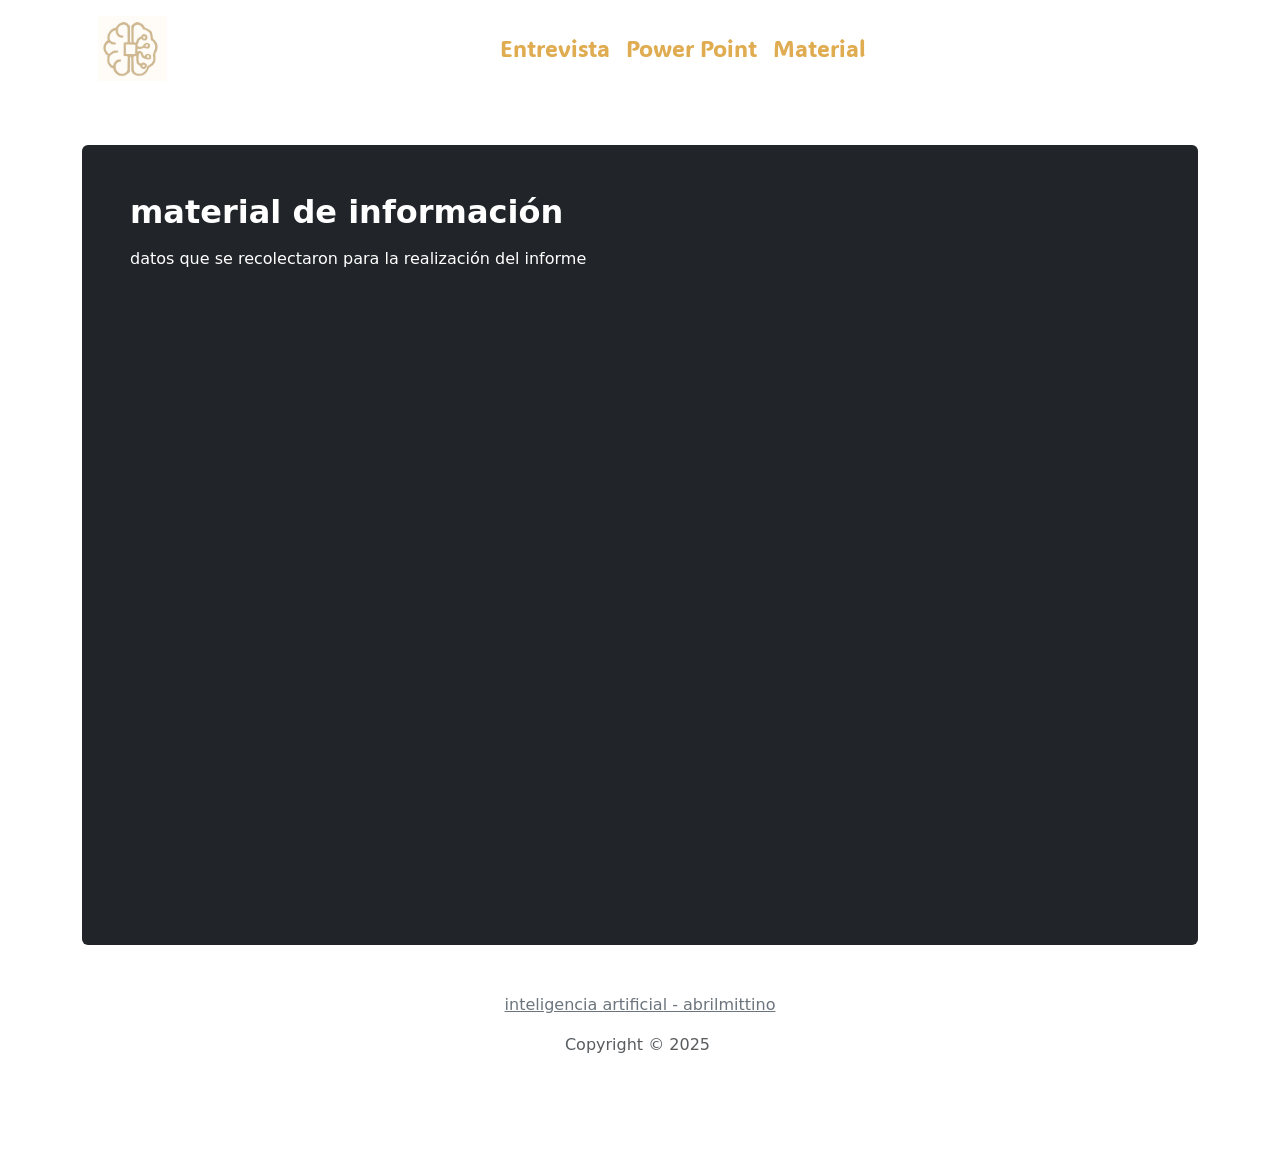
<file: pagina01.html>
<!DOCTYPE html>
<html data-bs-theme="light" lang="en" data-bss-forced-theme="light">

<head>
    <meta charset="utf-8">
    <meta name="viewport" content="width=device-width, initial-scale=1.0, shrink-to-fit=no">
    <title>TP FINAL 2</title>
    <link rel="stylesheet" href="assets/bootstrap/css/bootstrap.min.css">
    <link rel="stylesheet" href="https://fonts.googleapis.com/css?family=Aclonica&amp;display=swap">
    <link rel="stylesheet" href="https://fonts.googleapis.com/css?family=Acme&amp;display=swap">
    <link rel="stylesheet" href="https://fonts.googleapis.com/css?family=ADLaM+Display&amp;display=swap">
    <link rel="stylesheet" href="assets/css/Font%20Awesome%205%20Brands.css">
    <link rel="stylesheet" href="assets/css/Font%20Awesome%205%20Free.css">
    <link rel="stylesheet" href="assets/css/Ionicons.css">
    <link rel="stylesheet" href="assets/css/Hero-Carousel-images.css">
    <link rel="stylesheet" href="assets/css/Navbar-Centered-Links-icons.css">
    <link rel="stylesheet" href="assets/css/Responsive-YouTube-Video-Section-Dark-Centered.css">
    <link rel="stylesheet" href="assets/css/bootstrap/css/bootstrap.min.css">
    <link rel="stylesheet" href="assets/css/fonts/ionicons.min.css">
    <link rel="stylesheet" href="assets/css/css/bs-theme-overrides.css">
    <link rel="stylesheet" href="assets/css/css/Hero-Carousel-images.css">
    <link rel="stylesheet" href="assets/css/css/Navbar-Right-Links-Dark-icons.css">
    <link rel="stylesheet" href="assets/css/css/Responsive-YouTube-Video-Section-Dark-Centered.css">
    <link rel="stylesheet" href="assets/css/fonts/fontawesome-all.min.css">
    <link rel="stylesheet" href="assets/css/Responsive-Youtube-Embed.css">
    <link rel="stylesheet" href="assets/css/Video-Responsive-YouTube-Video-Responsive.css">
</head>

<body>
   <nav class="navbar navbar-expand-md bg-body py-3">
        <div class="container"><a class="navbar-brand d-flex align-items-center" href="#"></a><button data-bs-toggle="collapse" data-bs-target="#navcol-3" class="navbar-toggler"><span class="visually-hidden">Toggle navigation</span><span class="navbar-toggler-icon"></span></button>
            <div class="collapse navbar-collapse" id="navcol-3" style="font-size:23px;"><img src="assets/img/WhatsApp%20Image%202025-07-25%20at%2012.48.37%20AM.jpeg" width="69" height="65">
                <ul class="navbar-nav mx-auto">
                    <li class="nav-item"></li>
                    <li class="nav-item"><a class="nav-link active" href="entrevista.html"><span style="color: rgb(224, 172, 81);font-family: 'ADLaM Display', serif;font-weight: bold;"><span style="font-weight: normal !important;">Entrevista</span></span></a></li>
                    <li class="nav-item"><a class="nav-link" href="pagina02.html"><span style="color: rgb(224, 172, 81);background-color: rgba(228, 198, 147, 0);font-family: 'ADLaM Display', serif;font-weight: bold;font-size: 23px;"><span style="font-weight: normal !important;">Power Point</span></span></a></li>
                    <li class="nav-item"><a class="nav-link" href="pagina01.html"><span style="color: rgb(224, 172, 81);font-family: 'ADLaM Display', serif;font-weight: bold;"><span style="font-weight: normal !important;">Material</span></span></a></li>
                </ul>
            </div>
        </div>
    </nav>
    <section class="py-4 py-xl-5">
        <div class="container">
            <div class="text-white bg-dark border rounded border-0 p-4 p-md-5">
                <h2 class="fw-bold text-white mb-3">material de información</h2>
                <p class="mb-4">datos que se recolectaron para la realización del informe</p>
                <div class="video-container"><iframe allowfullscreen="" frameborder="0" src="https://www.youtube.com/embed/JGQA_btxUyw?loop=1&amp;playlist=JGQA_btxUyw" width="853" height="480"></iframe></div>
            </div>
        </div>
        <footer class="text-center">
            <div class="container text-muted py-4 py-lg-5">
                <ul class="list-inline">
                    <li class="list-inline-item me-4"></li>
                    <li class="list-inline-item me-4"><a class="link-secondary" href="#">inteligencia artificial - abrilmittino</a></li>
                    <li class="list-inline-item"></li>
                </ul>
                <p class="mb-0">Copyright © 2025&nbsp;</p>
            </div>
        </footer>
    </section>
    <section class="clean-block clean-info dark"></section>
    <script src="assets/bootstrap/js/bootstrap.min.js"></script>
    <script src="assets/js/bootstrap.min.js"></script>
</body>


</html>
</file>
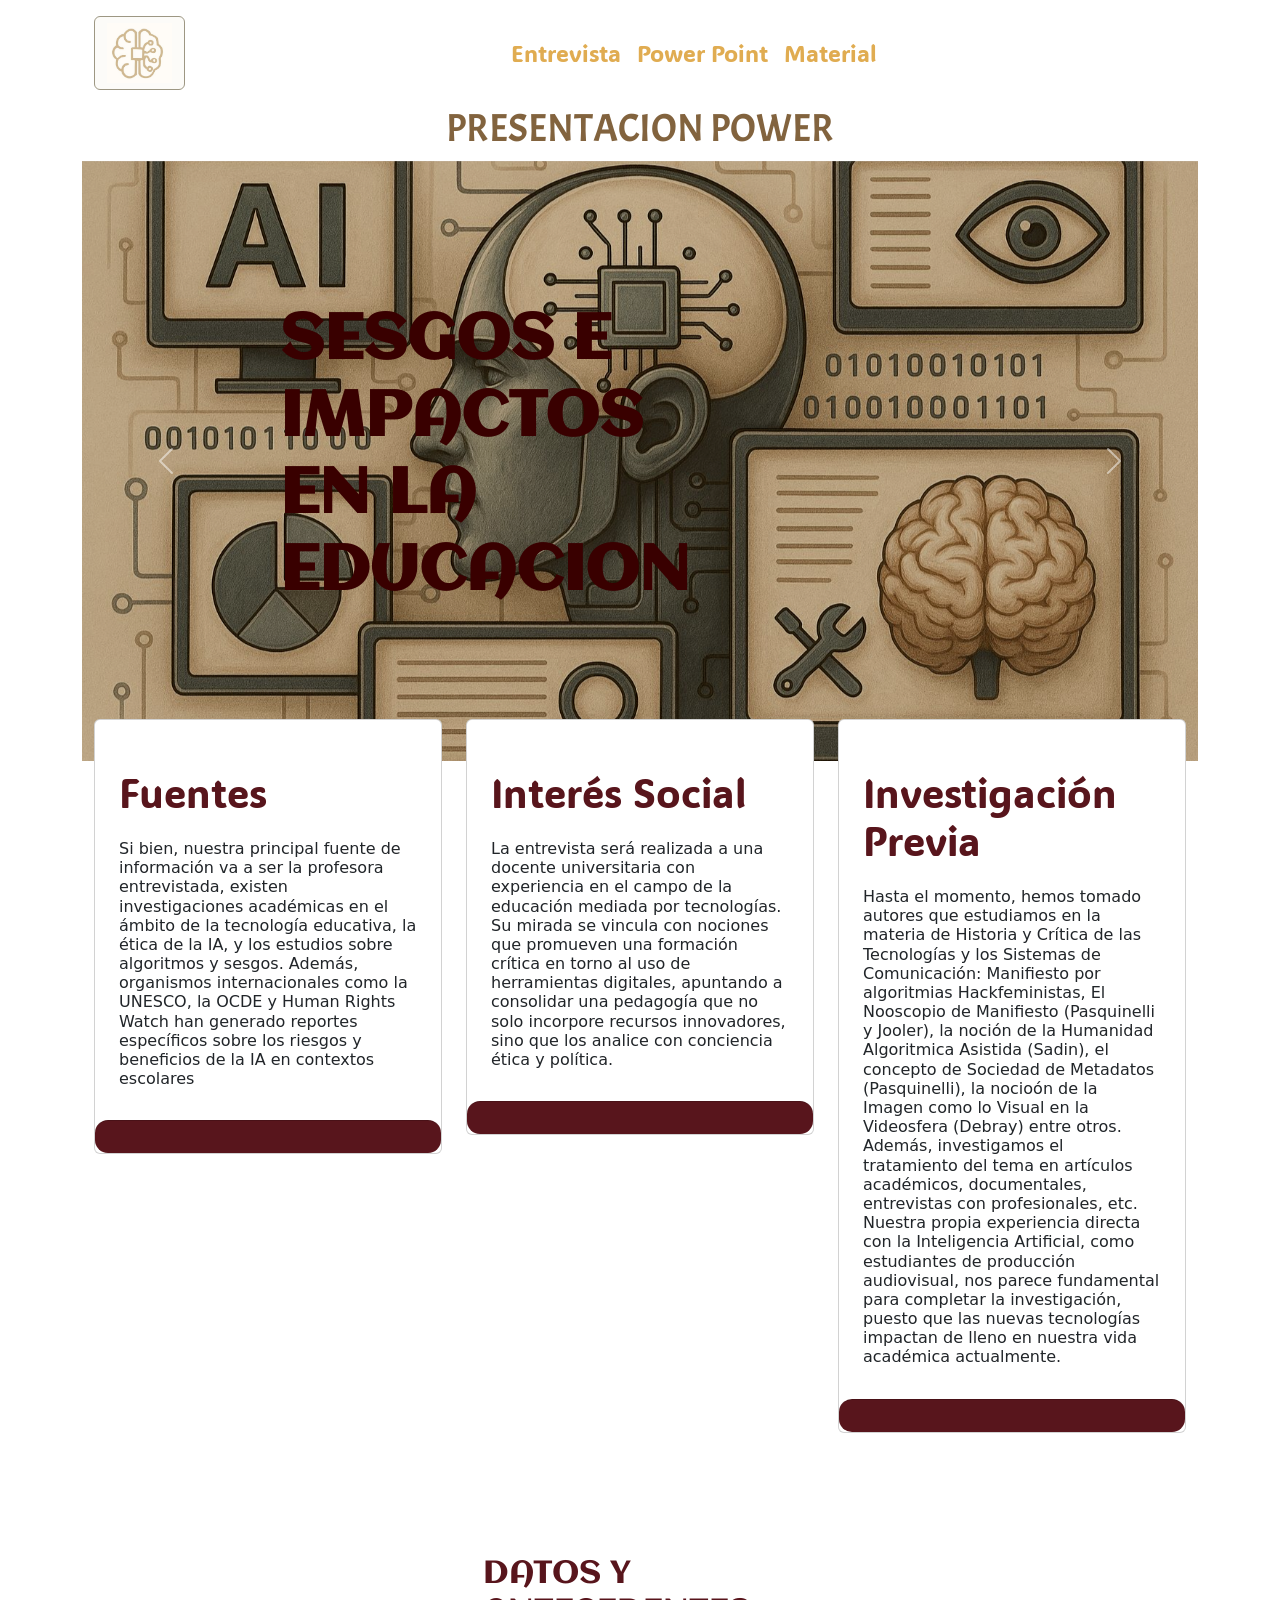
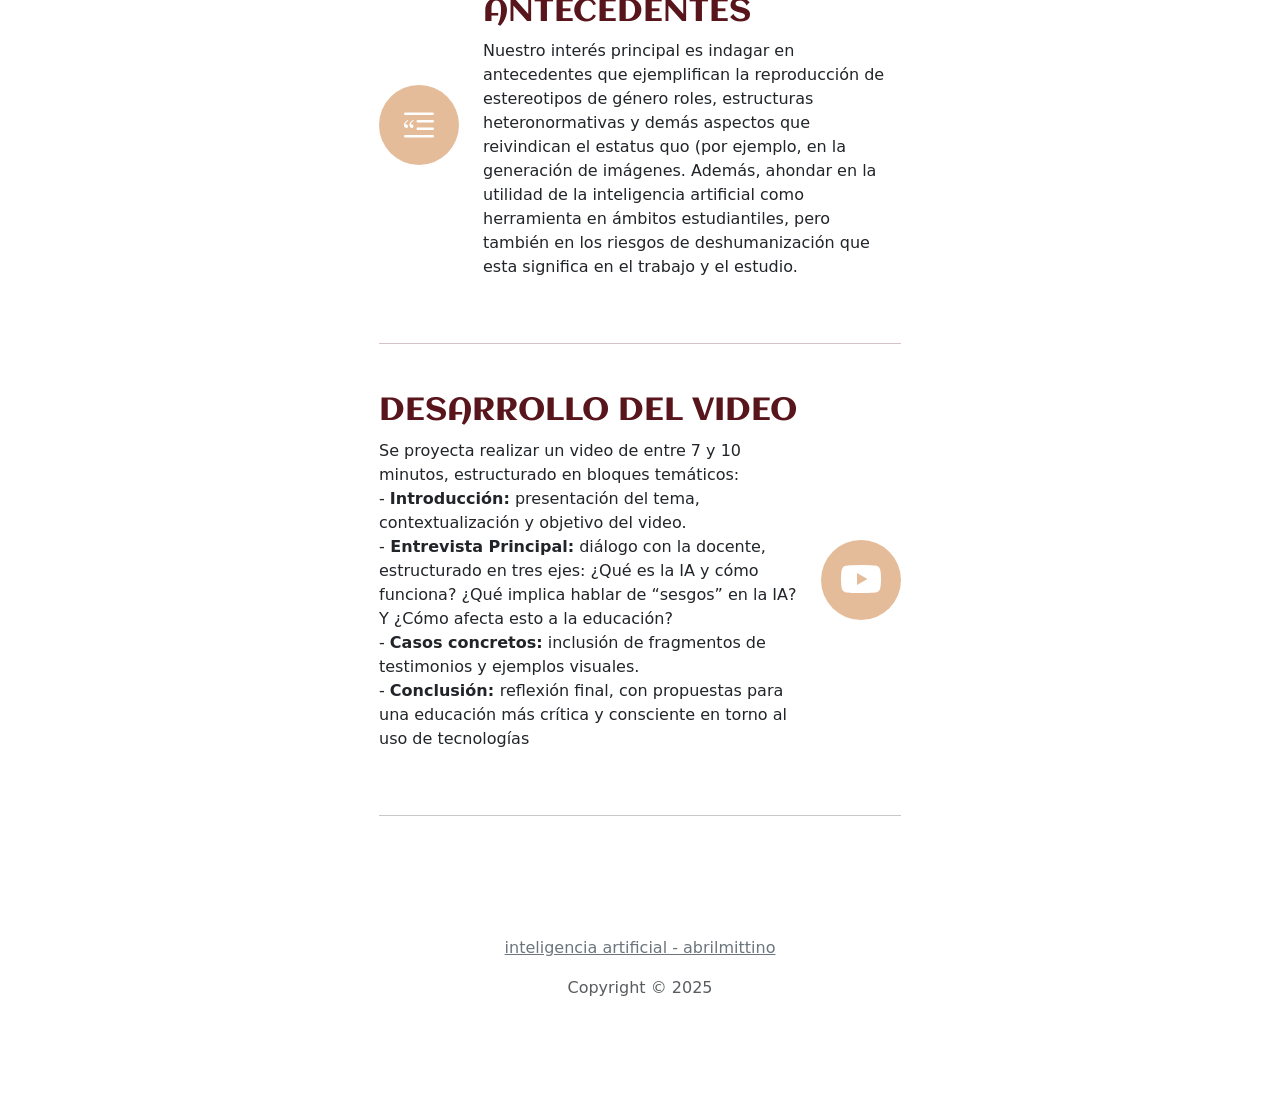
<file: pagina02.html>
<!DOCTYPE html>
<html data-bs-theme="light" lang="en" data-bss-forced-theme="light">

<head>
    <meta charset="utf-8">
    <meta name="viewport" content="width=device-width, initial-scale=1.0, shrink-to-fit=no">
    <title>TP FINAL 2</title>
    <link rel="stylesheet" href="assets/bootstrap/css/bootstrap.min.css">
    <link rel="stylesheet" href="https://fonts.googleapis.com/css?family=Aclonica&amp;display=swap">
    <link rel="stylesheet" href="https://fonts.googleapis.com/css?family=Acme&amp;display=swap">
    <link rel="stylesheet" href="https://fonts.googleapis.com/css?family=ADLaM+Display&amp;display=swap">
    <link rel="stylesheet" href="assets/css/Font%20Awesome%205%20Brands.css">
    <link rel="stylesheet" href="assets/css/Font%20Awesome%205%20Free.css">
    <link rel="stylesheet" href="assets/css/Ionicons.css">
    <link rel="stylesheet" href="assets/css/Hero-Carousel-images.css">
    <link rel="stylesheet" href="assets/css/Navbar-Centered-Links-icons.css">
    <link rel="stylesheet" href="assets/css/Responsive-YouTube-Video-Section-Dark-Centered.css">
    <link rel="stylesheet" href="assets/css/bootstrap/css/bootstrap.min.css">
    <link rel="stylesheet" href="assets/css/fonts/ionicons.min.css">
    <link rel="stylesheet" href="assets/css/css/bs-theme-overrides.css">
    <link rel="stylesheet" href="assets/css/css/Hero-Carousel-images.css">
    <link rel="stylesheet" href="assets/css/css/Navbar-Right-Links-Dark-icons.css">
    <link rel="stylesheet" href="assets/css/css/Responsive-YouTube-Video-Section-Dark-Centered.css">
    <link rel="stylesheet" href="assets/css/fonts/fontawesome-all.min.css">
    <link rel="stylesheet" href="assets/css/Responsive-Youtube-Embed.css">
    <link rel="stylesheet" href="assets/css/Video-Responsive-YouTube-Video-Responsive.css">
</head>

<body>
    <div class="container">
        <div class="row">
            <div class="col-md-12 col-xxl-12">
                <nav class="navbar navbar-expand-md bg-body py-3">
                    <div class="container"><a class="btn btn-primary" role="button" href="index.html" style="background: rgb(252,251,248);"><img src="assets/img/WhatsApp%20Image%202025-07-25%20at%2012.48.37%20AM.jpeg" width="65" height="60"></a><a class="navbar-brand d-flex align-items-center" href="#"></a><button data-bs-toggle="collapse" class="navbar-toggler" data-bs-target="#navcol-2"><span class="visually-hidden">Toggle navigation</span><span class="navbar-toggler-icon"></span></button><a href="index.html" style="font-size: 0px;">Link</a>
                        <div class="collapse navbar-collapse" id="navcol-2">
                            <ul class="navbar-nav mx-auto">
                                <li class="nav-item"><a class="nav-link active" href="entrevista.html" style="font-size: 23px;color: rgb(224, 172, 81);font-family: 'ADLaM Display', serif;">Entrevista</a></li>
                                <li class="nav-item"><a class="nav-link" href="pagina02.html" style="font-size: 23px;color: rgb(224, 172, 81);font-family: 'ADLaM Display', serif;">Power Point</a></li>
                                <li class="nav-item"><a class="nav-link" href="pagina01.html" style="font-size: 23px;color: rgb(224, 172, 81);font-family: 'ADLaM Display', serif;">Material</a></li>
                            </ul>
                        </div>
                    </div>
                </nav>
                <h1 style="font-family:Acme, sans-serif;text-align:center;font-size:29px;"><span style="color: rgb(130, 99, 62);font-size: 39px;">PRESENTACION POWER</span></h1>
                <div class="carousel slide" data-bs-ride="carousel" id="carousel-2" style="height: 600px;">
                    <div class="carousel-inner h-100">
                        <div class="carousel-item active h-100"><img class="w-100 d-block position-absolute h-100 fit-cover" src="assets/img/c7af628f-94b5-4433-83e0-723a43aa0aff.jpg" alt="Slide Image" style="z-index: -1;">
                            <div class="container d-flex flex-column justify-content-center h-100" style="background: rgba(41,10,10,0.18);opacity: 1;filter: contrast(117%);backdrop-filter: opacity(0.33) brightness(80%);">
                                <div class="row">
                                    <div class="col-md-6 col-xl-4 offset-md-2">
                                        <div style="max-width: 350px;">
                                            <h1 class="text-uppercase fw-bold" style="color: #430905;font-size: 63px;font-family: Aclonica, sans-serif;line-height: 77px;border-color: var(--bs-focus-ring-color);">SESGOS E IMPACTOS EN LA EDUCACION</h1>
                                        </div>
                                    </div>
                                </div>
                            </div>
                        </div>
                        <div class="carousel-item h-100"><img class="w-100 d-block position-absolute h-100 fit-cover" src="assets/img/IMAGEN.jpg" alt="Slide Image" style="z-index: -1;">
                            <div class="container d-flex flex-column justify-content-center h-100">
                                <div class="row">
                                    <div class="col-md-6 col-xl-4 offset-md-2">
                                        <div style="max-width: 350px;"></div>
                                    </div>
                                </div>
                            </div>
                        </div>
                        <div class="carousel-item h-100"><img class="w-100 d-block position-absolute h-100 fit-cover" src="assets/img/3a2e9f79-8401-4eeb-bc09-cd34355a4d37.jpg" alt="Slide Image" style="z-index: -1;">
                            <div class="container d-flex flex-column justify-content-center h-100">
                                <div class="row">
                                    <div class="col-md-6 col-xl-4 offset-md-2">
                                        <div style="max-width: 350px;"></div>
                                    </div>
                                </div>
                            </div>
                        </div>
                    </div>
                    <div><a class="carousel-control-prev" href="#carousel-2" role="button" data-bs-slide="prev"><span class="carousel-control-prev-icon"></span><span class="visually-hidden">Previous</span></a><a class="carousel-control-next" href="#carousel-2" role="button" data-bs-slide="next"><span class="carousel-control-next-icon"></span><span class="visually-hidden">Next</span></a></div>
                    <div class="carousel-indicators"><button type="button" data-bs-target="#carousel-2" data-bs-slide-to="0" class="active"></button> <button type="button" data-bs-target="#carousel-2" data-bs-slide-to="1"></button> <button type="button" data-bs-target="#carousel-2" data-bs-slide-to="2"></button></div>
                </div>
                <h1 style="font-size:35px;text-align:center;font-family:Aclonica, sans-serif;"></h1>
                <div class="carousel slide" data-bs-ride="false" id="carousel-1">
                    <div class="carousel-inner">
                        <div class="carousel-item active"></div>
                        <div class="carousel-item"></div>
                        <div class="carousel-item"></div>
                    </div>
                    <div><a class="carousel-control-prev" href="#carousel-1" role="button" data-bs-slide="prev"><span class="carousel-control-prev-icon"></span><span class="visually-hidden">Previous</span></a><a class="carousel-control-next" href="#carousel-1" role="button" data-bs-slide="next"><span class="carousel-control-next-icon"></span><span class="visually-hidden">Next</span></a></div>
                    <div class="carousel-indicators"><button type="button" data-bs-target="#carousel-1" data-bs-slide-to="0" class="active"></button> <button type="button" data-bs-target="#carousel-1" data-bs-slide-to="1"></button> <button type="button" data-bs-target="#carousel-1" data-bs-slide-to="2"></button></div>
                </div>
                <div class="btn-toolbar">
                    <div class="btn-group" role="group"></div>
                </div>
                <section>
                    <div class="container h-100 position-relative" style="top:-50px;">
                        <div class="row gy-5 gy-lg-0 row-cols-1 row-cols-md-2 row-cols-lg-3">
                            <div class="col">
                                <div class="card">
                                    <div class="card-body pt-5 p-4">
                                        <h4 class="card-title" style="font-family:'ADLaM Display', serif;"><span style="color: var(--bs-danger-text-emphasis);font-size: 40px;">Fuentes</span></h4>
                                        <h6 class="text-muted card-subtitle mb-2"><br><span style="color:rgb(33, 37, 41);">Si bien, nuestra principal fuente de información va a ser la profesora entrevistada, existen investigaciones académicas en el ámbito de la tecnología educativa, la ética de la IA, y los estudios sobre algoritmos y sesgos. Además, organismos internacionales como la UNESCO, la OCDE y Human Rights Watch han generado reportes específicos sobre los riesgos y beneficios de la IA en contextos escolares</span></h6>
                                        <p class="card-text"></p>
                                    </div>
                                    <div class="card-footer p-4 py-3" style="background: var(--bs-danger-text-emphasis);border-width: 1px;border-radius: 13px;"></div>
                                </div>
                            </div>
                            <div class="col">
                                <div class="card">
                                    <div class="card-body pt-5 p-4">
                                        <h4 class="card-title" style="font-family:'ADLaM Display', serif;"><span style="color: var(--bs-danger-text-emphasis);font-size: 40px;">Interés Social</span></h4>
                                        <h6 class="text-muted card-subtitle mb-2"><br><span style="color:rgb(33, 37, 41);">La entrevista será realizada a una docente universitaria con experiencia en el campo de la educación mediada por tecnologías. Su mirada se vincula con nociones que promueven una formación crítica en torno al uso de herramientas digitales, apuntando a consolidar una pedagogía que no solo incorpore recursos innovadores, sino que los analice con conciencia ética y política.</span></h6>
                                        <p class="card-text"></p>
                                    </div>
                                    <div class="card-footer p-4 py-3" style="background: var(--bs-danger-text-emphasis);border-width: 1px;border-radius: 13px;"></div>
                                </div>
                            </div>
                            <div class="col">
                                <div class="card">
                                    <div class="card-body pt-5 p-4" style="color: var(--bs-primary);">
                                        <h4 class="card-title" style="font-family:'ADLaM Display', serif;"><span style="color: var(--bs-danger-text-emphasis);font-size: 40px;">Investigación Previa</span></h4>
                                        <h6 class="text-muted card-subtitle mb-2"><br><span style="color:rgb(33, 37, 41);">Hasta el momento, hemos tomado autores que estudiamos en la materia de Historia y Crítica de las Tecnologías y los Sistemas de Comunicación: Manifiesto por algoritmias Hackfeministas, El Nooscopio de Manifiesto (Pasquinelli y Jooler), la noción de la Humanidad Algoritmica Asistida (Sadin), el concepto de Sociedad de Metadatos (Pasquinelli), la nocioón de la Imagen como lo Visual en la Videosfera (Debray) entre otros. Además, investigamos el tratamiento del tema en artículos académicos, documentales, entrevistas con profesionales, etc.</span><br><span style="color:rgb(33, 37, 41);">Nuestra propia experiencia directa con la Inteligencia Artificial, como estudiantes de producción audiovisual, nos parece fundamental para completar la investigación, puesto que las nuevas tecnologías impactan de lleno en nuestra vida académica actualmente.</span></h6>
                                        <p class="card-text"></p>
                                    </div>
                                    <div class="card-footer p-4 py-3" style="color: rgb(250,227,187);background: var(--bs-danger-text-emphasis);border-width: 1px;border-radius: 13px;"></div>
                                </div>
                            </div>
                        </div>
                    </div>
                </section>
            </div>
        </div>
    </div>
    <div class="container py-4 py-xl-5">
        <div class="row">
            <div class="col-md-8 col-xl-6 mx-auto p-4">
                <div class="d-flex align-items-center align-items-md-start align-items-xl-center">
                    <div class="d-flex flex-shrink-0 justify-content-center align-items-center bs-icon-xl bs-icon-circle bs-icon-primary-light me-4 d-inline-block bs-icon xl" style="color:rgb(156,97,45);background:rgb(228,188,153);"><svg xmlns="http://www.w3.org/2000/svg" width="1em" height="1em" fill="currentColor" viewBox="0 0 16 16" class="bi bi-blockquote-left" style="color:rgb(255,255,255);border-color:rgba(212,230,202,0.11);">
                            <path d="M2.5 3a.5.5 0 0 0 0 1h11a.5.5 0 0 0 0-1zm5 3a.5.5 0 0 0 0 1h6a.5.5 0 0 0 0-1zm0 3a.5.5 0 0 0 0 1h6a.5.5 0 0 0 0-1zm-5 3a.5.5 0 0 0 0 1h11a.5.5 0 0 0 0-1zm.79-5.373c.112-.078.26-.17.444-.275L3.524 6c-.122.074-.272.17-.452.287-.18.117-.35.26-.51.428a2.425 2.425 0 0 0-.398.562c-.11.207-.164.438-.164.692 0 .36.072.65.217.873.144.219.385.328.72.328.215 0 .383-.07.504-.211a.697.697 0 0 0 .188-.463c0-.23-.07-.404-.211-.521-.137-.121-.326-.182-.568-.182h-.282c.024-.203.065-.37.123-.498a1.38 1.38 0 0 1 .252-.37 1.94 1.94 0 0 1 .346-.298zm2.167 0c.113-.078.262-.17.445-.275L5.692 6c-.122.074-.272.17-.452.287-.18.117-.35.26-.51.428a2.425 2.425 0 0 0-.398.562c-.11.207-.164.438-.164.692 0 .36.072.65.217.873.144.219.385.328.72.328.215 0 .383-.07.504-.211a.697.697 0 0 0 .188-.463c0-.23-.07-.404-.211-.521-.137-.121-.326-.182-.568-.182h-.282a1.75 1.75 0 0 1 .118-.492c.058-.13.144-.254.257-.375a1.94 1.94 0 0 1 .346-.3z"></path>
                        </svg></div>
                    <div>
                        <h4 style="font-family:Aclonica, sans-serif;"><span style="color: var(--bs-danger-text-emphasis);font-size: 32px;">DATOS Y ANTECEDENTES</span></h4>
                        <p>Nuestro interés principal es indagar en antecedentes que ejemplifican la reproducción de estereotipos de género roles, estructuras heteronormativas y demás aspectos que reivindican el estatus quo (por ejemplo, en la generación de imágenes. Además, ahondar en la utilidad de la inteligencia artificial como herramienta en ámbitos estudiantiles, pero también en los riesgos de deshumanización que esta significa en el trabajo y el estudio.</p>
                    </div>
                </div>
                <hr class="my-5" style="background: var(--bs-danger-text-emphasis);border-color: var(--bs-danger-text-emphasis);">
                <div class="d-flex align-items-center align-items-md-start align-items-xl-center">
                    <div class="d-flex flex-shrink-0 justify-content-center align-items-center order-last bs-icon-xl bs-icon-circle bs-icon-primary-light ms-4 d-inline-block bs-icon xl" style="color:rgb(228,188,153);background:rgb(228,188,153);"><svg xmlns="http://www.w3.org/2000/svg" width="1em" height="1em" fill="currentColor" viewBox="0 0 16 16" class="bi bi-youtube" style="border-color:rgb(255,255,255);color:rgb(255,255,255);">
                            <path d="M8.051 1.999h.089c.822.003 4.987.033 6.11.335a2.01 2.01 0 0 1 1.415 1.42c.101.38.172.883.22 1.402l.01.104.022.26.008.104c.065.914.073 1.77.074 1.957v.075c-.001.194-.01 1.108-.082 2.06l-.008.105-.009.104c-.05.572-.124 1.14-.235 1.558a2.007 2.007 0 0 1-1.415 1.42c-1.16.312-5.569.334-6.18.335h-.142c-.309 0-1.587-.006-2.927-.052l-.17-.006-.087-.004-.171-.007-.171-.007c-1.11-.049-2.167-.128-2.654-.26a2.007 2.007 0 0 1-1.415-1.419c-.111-.417-.185-.986-.235-1.558L.09 9.82l-.008-.104A31.4 31.4 0 0 1 0 7.68v-.123c.002-.215.01-.958.064-1.778l.007-.103.003-.052.008-.104.022-.26.01-.104c.048-.519.119-1.023.22-1.402a2.007 2.007 0 0 1 1.415-1.42c.487-.13 1.544-.21 2.654-.26l.17-.007.172-.006.086-.003.171-.007A99.788 99.788 0 0 1 7.858 2h.193zM6.4 5.209v4.818l4.157-2.408z"></path>
                        </svg></div>
                    <div>
                        <h4 style="font-family:Aclonica, sans-serif;"><span style="color: var(--bs-danger-text-emphasis);font-size: 32px;">DESARROLLO DEL VIDEO</span></h4>
                        <p>Se proyecta realizar un video de entre 7 y 10 minutos, estructurado en bloques temáticos:<br>- <strong>Introducción:</strong> presentación del tema, contextualización y objetivo del video.<br>-<strong> Entrevista Principal:</strong> diálogo con la docente, estructurado en tres ejes: ¿Qué es la IA y cómo funciona? ¿Qué implica hablar de “sesgos” en la IA? Y ¿Cómo afecta esto a la educación?<br>- <strong>Casos concretos:</strong> inclusión de fragmentos de testimonios y ejemplos visuales.<br>- <strong>Conclusión: </strong>reflexión final, con propuestas para una educación más crítica y consciente en torno al uso de tecnologías</p>
                    </div>
                </div>
                <hr class="my-5">
            </div>
        </div>
        <footer class="text-center">
            <div class="container text-muted py-4 py-lg-5">
                <ul class="list-inline">
                    <li class="list-inline-item me-4"><a class="link-secondary" href="#"></a></li>
                    <li class="list-inline-item me-4"><a class="link-secondary" href="#">inteligencia artificial - abrilmittino</a></li>
                    <li class="list-inline-item"><a class="link-secondary" href="#"></a></li>
                </ul>
                <p class="mb-0">Copyright © 2025</p>
            </div>
        </footer>
    </div>
    <div class="collapse navbar-collapse" id="navcol-3">
        <ul class="nav nav-tabs mx-auto">
            <li class="nav-item"><a class="nav-link active" href="#"><span style="color:rgb(207, 154, 64);">Entrevista</span></a></li>
            <li class="nav-item"><a class="nav-link active" href="#"><span style="color:rgb(207, 154, 64);">Entrevista</span></a></li>
            <li class="nav-item"><a class="nav-link" href="pagina02.html"><span style="color:rgb(211, 163, 81);background-color:rgba(228, 198, 147, 0);">Power Point</span></a></li>
            <li class="nav-item"><a class="nav-link" href="#"><span style="color:rgb(224, 172, 81);">Material</span></a></li>
        </ul>
    </div>
    <script src="assets/bootstrap/js/bootstrap.min.js"></script>
    <script src="assets/js/bootstrap.min.js"></script>
</body>

</html>
</file>
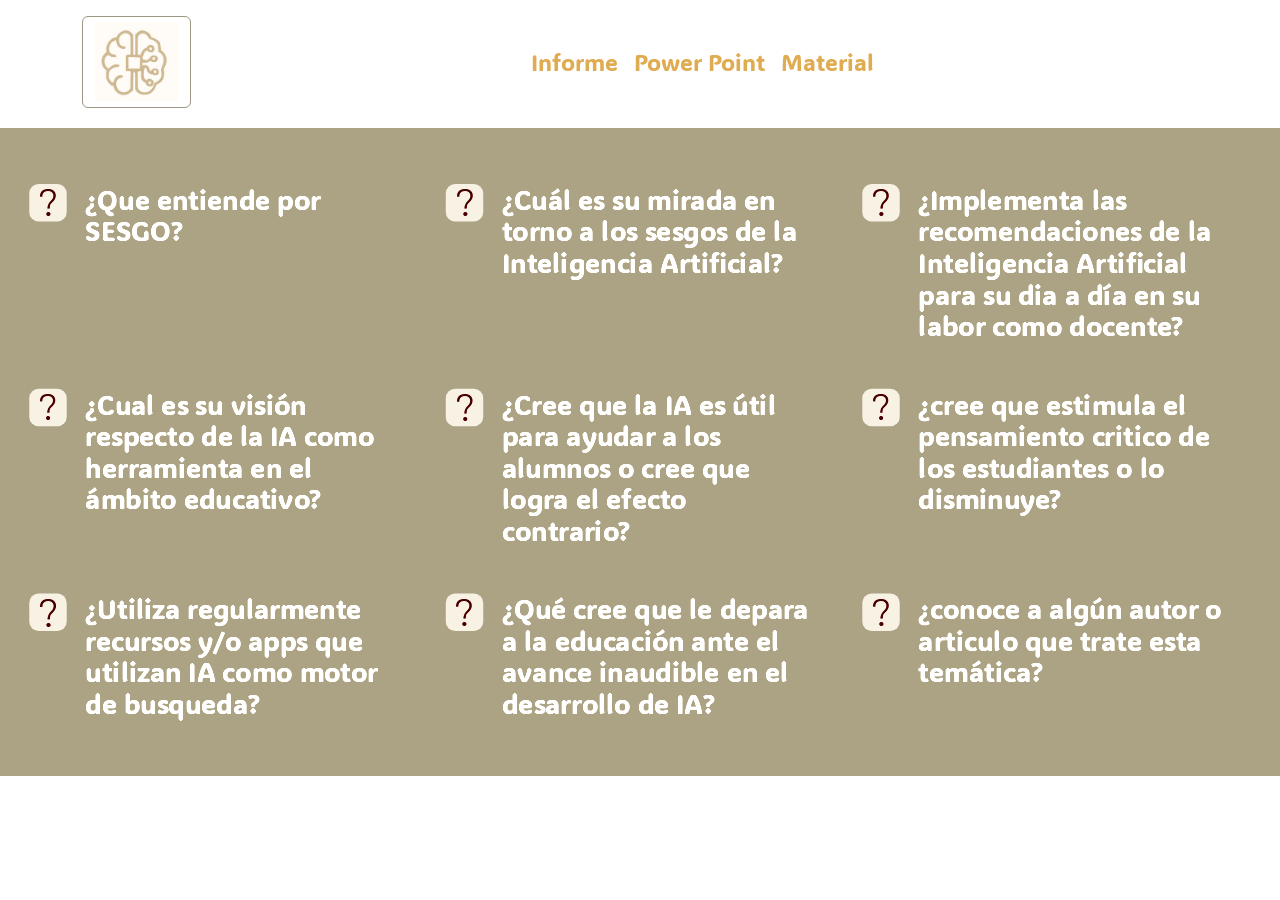
<file: pagina03.html>
<!DOCTYPE html>
<html data-bs-theme="light" lang="en">

<head>
    <meta charset="utf-8">
    <meta name="viewport" content="width=device-width, initial-scale=1.0, shrink-to-fit=no">
    <title>TPFINAL. Mittino</title>
    <link rel="stylesheet" href="assets/bootstrap/css/bootstrap.min.css">
    <link rel="stylesheet" href="https://fonts.googleapis.com/css?family=Aclonica&amp;display=swap">
    <link rel="stylesheet" href="https://fonts.googleapis.com/css?family=Acme&amp;display=swap">
    <link rel="stylesheet" href="https://fonts.googleapis.com/css?family=ADLaM+Display&amp;display=swap">
    <link rel="stylesheet" href="assets/css/Font%20Awesome%205%20Brands.css">
    <link rel="stylesheet" href="assets/css/Font%20Awesome%205%20Free.css">
    <link rel="stylesheet" href="assets/css/Ionicons.css">
    <link rel="stylesheet" href="assets/fonts/ionicons.min.css">
    <link rel="stylesheet" href="assets/css/Hero-Carousel-images.css">
    <link rel="stylesheet" href="assets/css/Navbar-Centered-Links-icons.css">
    <link rel="stylesheet" href="assets/css/Responsive-YouTube-Video-Section-Dark-Centered.css">
    <link rel="stylesheet" href="assets/css/bootstrap/css/bootstrap.min.css">
    <link rel="stylesheet" href="assets/css/fonts/ionicons.min.css">
    <link rel="stylesheet" href="assets/css/css/bs-theme-overrides.css">
    <link rel="stylesheet" href="assets/css/css/Hero-Carousel-images.css">
    <link rel="stylesheet" href="assets/css/css/Navbar-Right-Links-Dark-icons.css">
    <link rel="stylesheet" href="assets/css/css/Responsive-YouTube-Video-Section-Dark-Centered.css">
    <link rel="stylesheet" href="assets/css/fonts/fontawesome-all.min.css">
    <link rel="stylesheet" href="assets/css/Responsive-Youtube-Embed.css">
    <link rel="stylesheet" href="assets/css/Video-Responsive-YouTube-Video-Responsive.css">
</head>

<body class="font-monospace">
    <nav class="navbar navbar-expand-md bg-body py-3">
        <div class="container"><a class="btn btn-primary" role="button" href="index.html" style="background: var(--bs-white);"><img src="assets/img/WhatsApp%20Image%202025-07-25%20at%2012.48.37%20AM.jpeg" width="83" height="78"></a><a class="navbar-brand d-flex align-items-center" href="#"></a><button data-bs-toggle="collapse" class="navbar-toggler" data-bs-target="#navcol-3"><span class="visually-hidden">Toggle navigation</span><span class="navbar-toggler-icon"></span></button>
            <div class="collapse navbar-collapse" id="navcol-3">
                <ul class="navbar-nav mx-auto">
                    <li class="nav-item"><a class="nav-link active" href="pagina01.html" style="color: rgb(224,172,81);font-size: 23px;font-family: 'ADLaM Display', serif;">Informe</a></li>
                    <li class="nav-item"><a class="nav-link" href="pagina02.html" style="color: rgb(224,172,81);font-size: 23px;font-family: 'ADLaM Display', serif;">Power Point</a></li>
                    <li class="nav-item"><a class="nav-link" href="pagina01.html" style="color: rgb(224,172,81);font-size: 23px;font-family: 'ADLaM Display', serif;">Material</a></li>
                </ul>
            </div>
        </div>
    </nav>
    <div class="container text-light bg-primary border-0 border rounded p-4 p-lg-5 py-4 py-xl-5" style="background: var(--bs-secondary-color);transform: perspective(0px) scale(1.17);opacity: 1;border-color: var(--bs-warning-bg-subtle);margin-top: 51px;line-height: 27px;height: 554px;font-size: 23px;filter: contrast(152%);">
        <div class="row gy-4 row-cols-1 row-cols-md-2 row-cols-xl-3" style="height:272px;">
            <div class="col">
                <div class="d-flex">
                    <div class="text-primary d-flex flex-shrink-0 justify-content-center align-items-center bs-icon-sm bs-icon-rounded bs-icon-semi-white d-inline-block mb-3 bs-icon" style="color:var(--bs-secondary-color);"><i class="icon ion-ios-help-empty" style="width: 15px;font-size: 54px;font-family: Aclonica, sans-serif;height: 57px;margin: 5px;padding: 1px;color: var(--bs-danger-text-emphasis);"></i></div>
                    <div class="px-3">
                        <p style="font-family: 'ADLaM Display', serif;">¿Que entiende por SESGO?</p>
                    </div>
                </div>
            </div>
            <div class="col">
                <div class="d-flex">
                    <div class="text-primary d-flex flex-shrink-0 justify-content-center align-items-center bs-icon-sm bs-icon-rounded bs-icon-semi-white d-inline-block mb-3 bs-icon" style="color:var(--bs-secondary-color);"><i class="icon ion-ios-help-empty" style="width: 15px;font-size: 54px;font-family: Aclonica, sans-serif;height: 57px;margin: 5px;padding: 1px;color: var(--bs-danger-text-emphasis);"></i></div>
                    <div class="px-3">
                        <p style="font-family: 'ADLaM Display', serif;">¿Cuál es su mirada en torno a los sesgos de la Inteligencia Artificial?</p>
                    </div>
                </div>
            </div>
            <div class="col">
                <div class="d-flex">
                    <div class="text-primary d-flex flex-shrink-0 justify-content-center align-items-center bs-icon-sm bs-icon-rounded bs-icon-semi-white d-inline-block mb-3 bs-icon" style="color:var(--bs-secondary-color);"><i class="icon ion-ios-help-empty" style="width: 15px;font-size: 54px;font-family: Aclonica, sans-serif;height: 57px;margin: 5px;padding: 1px;color: var(--bs-danger-text-emphasis);"></i></div>
                    <div class="px-3">
                        <p style="font-family: 'ADLaM Display', serif;">¿Implementa las recomendaciones de la Inteligencia Artificial para su dia a día en su labor como docente?</p>
                    </div>
                </div>
            </div>
            <div class="col">
                <div class="d-flex">
                    <div class="text-primary d-flex flex-shrink-0 justify-content-center align-items-center bs-icon-sm bs-icon-rounded bs-icon-semi-white d-inline-block mb-3 bs-icon"><i class="icon ion-ios-help-empty" style="font-size: 52px;color: var(--bs-danger-text-emphasis);"></i></div>
                    <div class="px-3">
                        <p style="font-family: 'ADLaM Display', serif;">¿Cual es su visión respecto de la IA como herramienta en el ámbito educativo?</p>
                    </div>
                </div>
            </div>
            <div class="col">
                <div class="d-flex">
                    <div class="text-primary d-flex flex-shrink-0 justify-content-center align-items-center bs-icon-sm bs-icon-rounded bs-icon-semi-white d-inline-block mb-3 bs-icon"><i class="icon ion-ios-help-empty" style="font-size: 53px;color: var(--bs-danger-text-emphasis);"></i></div>
                    <div class="px-3">
                        <p style="font-family: 'ADLaM Display', serif;">¿Cree que la IA es útil para ayudar a los alumnos o cree que logra el efecto contrario?</p>
                    </div>
                </div>
            </div>
            <div class="col">
                <div class="d-flex">
                    <div class="text-primary d-flex flex-shrink-0 justify-content-center align-items-center bs-icon-sm bs-icon-rounded bs-icon-semi-white d-inline-block mb-3 bs-icon"><i class="icon ion-ios-help-empty" style="font-size: 52px;color: var(--bs-danger-text-emphasis);"></i></div>
                    <div class="px-3">
                        <p style="font-family: 'ADLaM Display', serif;">¿cree que estimula el pensamiento critico de los estudiantes o lo disminuye?</p>
                    </div>
                </div>
            </div>
            <div class="col">
                <div class="d-flex">
                    <div class="text-primary d-flex flex-shrink-0 justify-content-center align-items-center bs-icon-sm bs-icon-rounded bs-icon-semi-white d-inline-block mb-3 bs-icon"><i class="icon ion-ios-help-empty" style="font-size: 55px;color: var(--bs-danger-text-emphasis);"></i></div>
                    <div class="px-3">
                        <p style="font-family: 'ADLaM Display', serif;">¿Utiliza regularmente recursos y/o apps que utilizan IA como motor&nbsp; de busqueda?</p>
                    </div>
                </div>
            </div>
            <div class="col">
                <div class="d-flex">
                    <div class="text-primary d-flex flex-shrink-0 justify-content-center align-items-center bs-icon-sm bs-icon-rounded bs-icon-semi-white d-inline-block mb-3 bs-icon"><i class="icon ion-ios-help-empty" style="font-size: 54px;color: var(--bs-danger-text-emphasis);"></i></div>
                    <div class="px-3">
                        <p style="font-family: 'ADLaM Display', serif;">¿Qué cree que le depara a la educación ante el avance inaudible en el desarrollo de IA?</p>
                    </div>
                </div>
            </div>
            <div class="col">
                <div class="d-flex">
                    <div class="text-primary d-flex flex-shrink-0 justify-content-center align-items-center bs-icon-sm bs-icon-rounded bs-icon-semi-white d-inline-block mb-3 bs-icon"><i class="icon ion-ios-help-empty" style="font-size: 54px;color: var(--bs-danger-text-emphasis);"></i></div>
                    <div class="px-3">
                        <p style="font-family: 'ADLaM Display', serif;">¿conoce a algún autor o articulo que trate esta temática?</p>
                    </div>
                </div>
            </div>
        </div>
    </div>
    <script src="assets/bootstrap/js/bootstrap.min.js"></script>
    <script src="assets/js/bootstrap.min.js"></script>
</body>

</html>
</file>
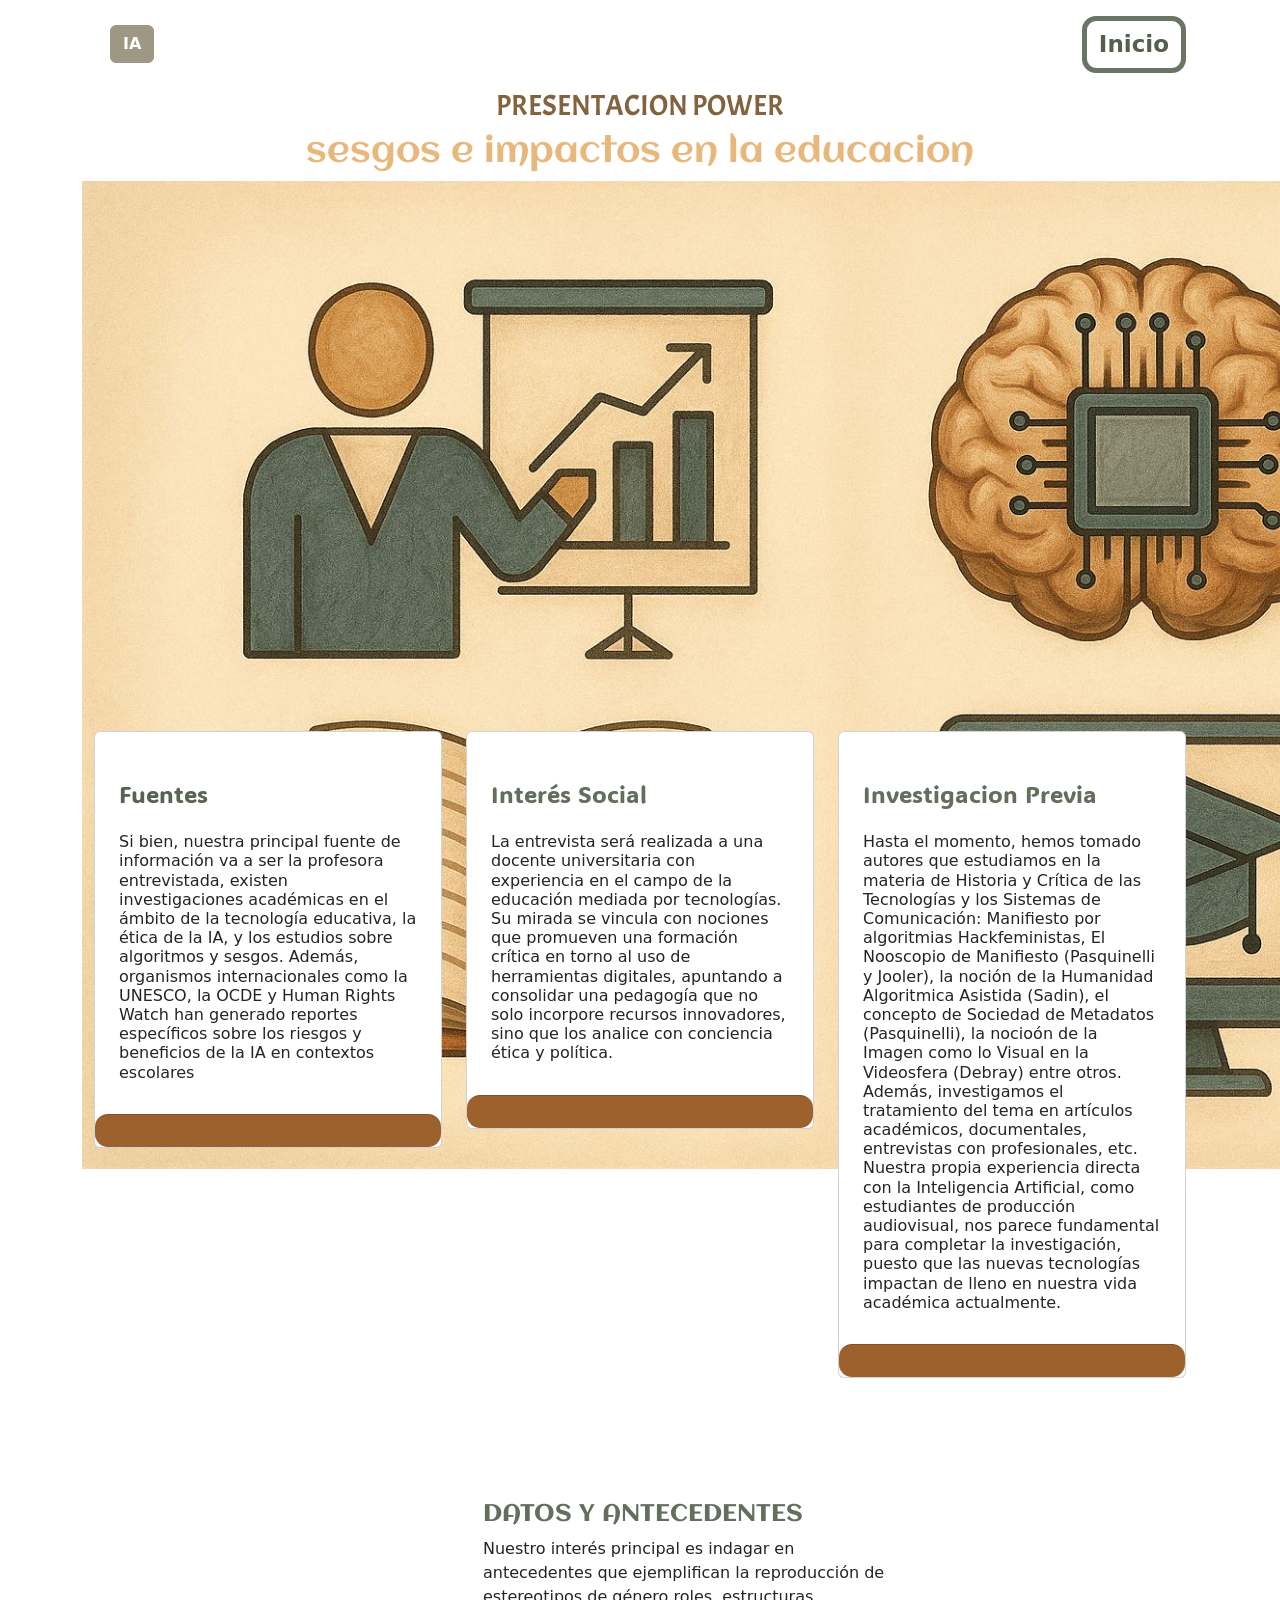
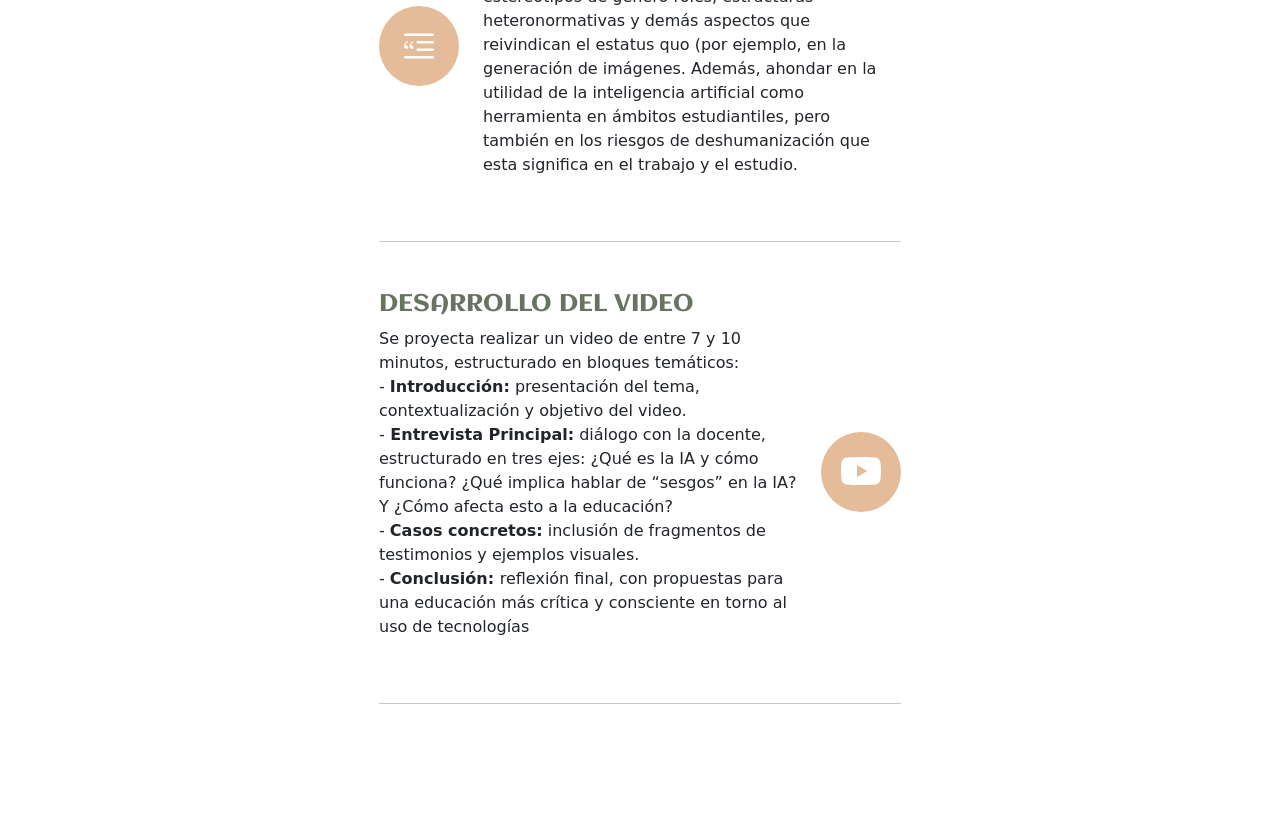
<file: power.html>
<!DOCTYPE html>
<html data-bs-theme="light" lang="en">

<head>
    <meta charset="utf-8">
    <meta name="viewport" content="width=device-width, initial-scale=1.0, shrink-to-fit=no">
    <title>TP FINAL 2</title>
    <link rel="stylesheet" href="assets/bootstrap/css/bootstrap.min.css">
    <link rel="stylesheet" href="https://fonts.googleapis.com/css?family=Aclonica&amp;display=swap">
    <link rel="stylesheet" href="https://fonts.googleapis.com/css?family=Acme&amp;display=swap">
    <link rel="stylesheet" href="https://fonts.googleapis.com/css?family=ADLaM+Display&amp;display=swap">
    <link rel="stylesheet" href="assets/css/bs-theme-overrides.css">
    <link rel="stylesheet" href="assets/css/Hero-Carousel-images.css">
    <link rel="stylesheet" href="assets/css/Navbar-Right-Links-Dark-icons.css">
    <link rel="stylesheet" href="assets/css/Responsive-YouTube-Video-Section-Dark-Centered.css">
</head>

<body>
    <div class="container">
        <div class="row">
            <div class="col-md-12">
                <nav class="navbar navbar-expand-md bg-body py-3">
                    <div class="container"><a class="navbar-brand d-flex align-items-center" href="#"></a><button data-bs-toggle="collapse" class="navbar-toggler" data-bs-target="#navcol-1"><span class="visually-hidden">Toggle navigation</span><span class="navbar-toggler-icon"></span></button><button class="btn btn-primary" type="button"><strong><span style="color: rgb(255, 255, 255);">IA</span></strong></button>
                        <div class="collapse navbar-collapse" id="navcol-1">
                            <ul class="navbar-nav mx-auto">
                                <li class="nav-item"></li>
                                <li class="nav-item"></li>
                                <li class="nav-item"></li>
                            </ul><a class="btn btn-primary" role="button" style="color: rgb(85,95,78);background: rgb(255,255,255);border-radius: 14px;border-width: 5px;border-color: rgb(107,117,100);font-size: 23px;" href="index.html"><strong>Inicio</strong></a>
                        </div>
                    </div>
                </nav>
                <h1 style="font-family: Acme, sans-serif;text-align: center;font-size: 29px;"><span style="color: rgb(130, 99, 62);">PRESENTACION POWER</span></h1>
                <h1 style="font-size: 35px;text-align: center;font-family: Aclonica, sans-serif;"><span style="color: rgb(232, 183, 123);">sesgos e impactos en la educacion</span></h1>
                <div class="btn-toolbar">
                    <div class="btn-group" role="group"></div>
                </div>
                <section>
                    <div style="height: 600px;background: url(&quot;https://cdn.bootstrapstudio.io/placeholders/1400x800.png&quot;) center / cover;"><img src="assets/img/IMAGEN.jpg" style="width: 1482px;"></div>
                    <div class="container h-100 position-relative" style="top: -50px;">
                        <div class="row gy-5 gy-lg-0 row-cols-1 row-cols-md-2 row-cols-lg-3">
                            <div class="col">
                                <div class="card">
                                    <div class="card-body pt-5 p-4">
                                        <h4 class="card-title" style="font-family: 'ADLaM Display', serif;"><span style="color: rgb(88, 99, 81);">Fuentes</span></h4>
                                        <h6 class="text-muted card-subtitle mb-2"><br><span style="color: rgb(33, 37, 41);">Si bien, nuestra principal fuente de información va a ser la profesora entrevistada, existen investigaciones académicas en el ámbito de la tecnología educativa, la ética de la IA, y los estudios sobre algoritmos y sesgos. Además, organismos internacionales como la UNESCO, la OCDE y Human Rights Watch han generado reportes específicos sobre los riesgos y beneficios de la IA en contextos escolares</span></h6>
                                        <p class="card-text"></p>
                                    </div>
                                    <div class="card-footer p-4 py-3" style="background: rgb(156,97,45);border-width: 1px;border-radius: 13px;"></div>
                                </div>
                            </div>
                            <div class="col">
                                <div class="card">
                                    <div class="card-body pt-5 p-4">
                                        <h4 class="card-title" style="font-family: 'ADLaM Display', serif;"><span style="color: rgb(99, 110, 92);">Interés Social</span></h4>
                                        <h6 class="text-muted card-subtitle mb-2"><br><span style="color: rgb(33, 37, 41);">La entrevista será realizada a una docente universitaria con experiencia en el campo de la educación mediada por tecnologías. Su mirada se vincula con nociones que promueven una formación crítica en torno al uso de herramientas digitales, apuntando a consolidar una pedagogía que no solo incorpore recursos innovadores, sino que los analice con conciencia ética y política.</span></h6>
                                        <p class="card-text"></p>
                                    </div>
                                    <div class="card-footer p-4 py-3" style="background: rgb(156,97,45);border-width: 1px;border-radius: 13px;"></div>
                                </div>
                            </div>
                            <div class="col">
                                <div class="card">
                                    <div class="card-body pt-5 p-4">
                                        <h4 class="card-title" style="font-family: 'ADLaM Display', serif;"><span style="color: rgb(101, 110, 93);">Investigacion Previa</span></h4>
                                        <h6 class="text-muted card-subtitle mb-2"><br><span style="color: rgb(33, 37, 41);">Hasta el momento, hemos tomado autores que estudiamos en la materia de Historia y Crítica de las Tecnologías y los Sistemas de Comunicación: Manifiesto por algoritmias Hackfeministas, El Nooscopio de Manifiesto (Pasquinelli y Jooler), la noción de la Humanidad Algoritmica Asistida (Sadin), el concepto de Sociedad de Metadatos (Pasquinelli), la nocioón de la Imagen como lo Visual en la Videosfera (Debray) entre otros. Además, investigamos el tratamiento del tema en artículos académicos, documentales, entrevistas con profesionales, etc.</span><br><span style="color: rgb(33, 37, 41);">Nuestra propia experiencia directa con la Inteligencia Artificial, como estudiantes de producción audiovisual, nos parece fundamental para completar la investigación, puesto que las nuevas tecnologías impactan de lleno en nuestra vida académica actualmente.</span></h6>
                                        <p class="card-text"></p>
                                    </div>
                                    <div class="card-footer p-4 py-3" style="color: rgb(250,227,187);background: rgb(156,97,45);border-width: 1px;border-radius: 13px;"></div>
                                </div>
                            </div>
                        </div>
                    </div>
                </section>
            </div>
        </div>
    </div>
    <div class="container py-4 py-xl-5">
        <div class="row">
            <div class="col-md-8 col-xl-6 mx-auto p-4">
                <div class="d-flex align-items-center align-items-md-start align-items-xl-center">
                    <div class="bs-icon-xl bs-icon-circle bs-icon-primary-light d-flex flex-shrink-0 justify-content-center align-items-center me-4 d-inline-block bs-icon xl" style="color: rgb(156,97,45);background: rgb(228,188,153);"><svg xmlns="http://www.w3.org/2000/svg" width="1em" height="1em" fill="currentColor" viewBox="0 0 16 16" class="bi bi-blockquote-left" style="color: rgb(255,255,255);border-color: rgba(212,230,202,0.11);">
                            <path d="M2.5 3a.5.5 0 0 0 0 1h11a.5.5 0 0 0 0-1zm5 3a.5.5 0 0 0 0 1h6a.5.5 0 0 0 0-1zm0 3a.5.5 0 0 0 0 1h6a.5.5 0 0 0 0-1zm-5 3a.5.5 0 0 0 0 1h11a.5.5 0 0 0 0-1zm.79-5.373c.112-.078.26-.17.444-.275L3.524 6c-.122.074-.272.17-.452.287-.18.117-.35.26-.51.428a2.425 2.425 0 0 0-.398.562c-.11.207-.164.438-.164.692 0 .36.072.65.217.873.144.219.385.328.72.328.215 0 .383-.07.504-.211a.697.697 0 0 0 .188-.463c0-.23-.07-.404-.211-.521-.137-.121-.326-.182-.568-.182h-.282c.024-.203.065-.37.123-.498a1.38 1.38 0 0 1 .252-.37 1.94 1.94 0 0 1 .346-.298zm2.167 0c.113-.078.262-.17.445-.275L5.692 6c-.122.074-.272.17-.452.287-.18.117-.35.26-.51.428a2.425 2.425 0 0 0-.398.562c-.11.207-.164.438-.164.692 0 .36.072.65.217.873.144.219.385.328.72.328.215 0 .383-.07.504-.211a.697.697 0 0 0 .188-.463c0-.23-.07-.404-.211-.521-.137-.121-.326-.182-.568-.182h-.282a1.75 1.75 0 0 1 .118-.492c.058-.13.144-.254.257-.375a1.94 1.94 0 0 1 .346-.3z"></path>
                        </svg></div>
                    <div>
                        <h4 style="font-family: Aclonica, sans-serif;"><span style="color: rgb(101, 110, 93);">DATOS Y ANTECEDENTES</span></h4>
                        <p>Nuestro interés principal es indagar en antecedentes que ejemplifican la reproducción de estereotipos de género roles, estructuras heteronormativas y demás aspectos que reivindican el estatus quo (por ejemplo, en la generación de imágenes. Además, ahondar en la utilidad de la inteligencia artificial como herramienta en ámbitos estudiantiles, pero también en los riesgos de deshumanización que esta significa en el trabajo y el estudio.</p>
                    </div>
                </div>
                <hr class="my-5">
                <div class="d-flex align-items-center align-items-md-start align-items-xl-center">
                    <div class="bs-icon-xl bs-icon-circle bs-icon-primary-light d-flex flex-shrink-0 justify-content-center align-items-center order-last ms-4 d-inline-block bs-icon xl" style="color: rgb(228,188,153);background: rgb(228,188,153);"><svg xmlns="http://www.w3.org/2000/svg" width="1em" height="1em" fill="currentColor" viewBox="0 0 16 16" class="bi bi-youtube" style="border-color: rgb(255,255,255);color: rgb(255,255,255);">
                            <path d="M8.051 1.999h.089c.822.003 4.987.033 6.11.335a2.01 2.01 0 0 1 1.415 1.42c.101.38.172.883.22 1.402l.01.104.022.26.008.104c.065.914.073 1.77.074 1.957v.075c-.001.194-.01 1.108-.082 2.06l-.008.105-.009.104c-.05.572-.124 1.14-.235 1.558a2.007 2.007 0 0 1-1.415 1.42c-1.16.312-5.569.334-6.18.335h-.142c-.309 0-1.587-.006-2.927-.052l-.17-.006-.087-.004-.171-.007-.171-.007c-1.11-.049-2.167-.128-2.654-.26a2.007 2.007 0 0 1-1.415-1.419c-.111-.417-.185-.986-.235-1.558L.09 9.82l-.008-.104A31.4 31.4 0 0 1 0 7.68v-.123c.002-.215.01-.958.064-1.778l.007-.103.003-.052.008-.104.022-.26.01-.104c.048-.519.119-1.023.22-1.402a2.007 2.007 0 0 1 1.415-1.42c.487-.13 1.544-.21 2.654-.26l.17-.007.172-.006.086-.003.171-.007A99.788 99.788 0 0 1 7.858 2h.193zM6.4 5.209v4.818l4.157-2.408z"></path>
                        </svg></div>
                    <div>
                        <h4 style="font-family: Aclonica, sans-serif;"><span style="color: rgb(104, 115, 98);">DESARROLLO DEL VIDEO</span></h4>
                        <p>Se proyecta realizar un video de entre 7 y 10 minutos, estructurado en bloques temáticos:<br>- <strong>Introducción:</strong> presentación del tema, contextualización y objetivo del video.<br>-<strong> Entrevista Principal:</strong> diálogo con la docente, estructurado en tres ejes: ¿Qué es la IA y cómo funciona? ¿Qué implica hablar de “sesgos” en la IA? Y ¿Cómo afecta esto a la educación?<br>- <strong>Casos concretos:</strong> inclusión de fragmentos de testimonios y ejemplos visuales.<br>- <strong>Conclusión: </strong>reflexión final, con propuestas para una educación más crítica y consciente en torno al uso de tecnologías</p>
                    </div>
                </div>
                <hr class="my-5">
            </div>
        </div>
    </div>
    <div class="collapse navbar-collapse" id="navcol-3">
        <ul class="nav nav-tabs mx-auto">
            <li class="nav-item"><a class="nav-link active" href="#"><span style="color: rgb(207, 154, 64);">Entrevista</span></a></li>
            <li class="nav-item"><a class="nav-link active" href="#"><span style="color: rgb(207, 154, 64);">Entrevista</span></a></li>
            <li class="nav-item"><a class="nav-link" href="power.html"><span style="color: rgb(211, 163, 81); background-color: rgba(228, 198, 147, 0);">Power Point</span></a></li>
            <li class="nav-item"><a class="nav-link" href="#"><span style="color: rgb(224, 172, 81);">Material</span></a></li>
        </ul>
    </div>
    <script src="assets/bootstrap/js/bootstrap.min.js"></script>
</body>

</html>
</file>
<file: assets/css/Hero-Carousel-images.css>
.fit-cover {
  object-fit: cover;
}
</file>
<file: assets/css/Navbar-Centered-Links-icons.css>
.bs-icon {
  --bs-icon-size: .75rem;
  display: flex;
  flex-shrink: 0;
  justify-content: center;
  align-items: center;
  font-size: var(--bs-icon-size);
  width: calc(var(--bs-icon-size) * 2);
  height: calc(var(--bs-icon-size) * 2);
  color: var(--bs-primary);
}

.bs-icon-xs {
  --bs-icon-size: 1rem;
  width: calc(var(--bs-icon-size) * 1.5);
  height: calc(var(--bs-icon-size) * 1.5);
}

.bs-icon-sm {
  --bs-icon-size: 1rem;
}

.bs-icon-md {
  --bs-icon-size: 1.5rem;
}

.bs-icon-lg {
  --bs-icon-size: 2rem;
}

.bs-icon-xl {
  --bs-icon-size: 2.5rem;
}

.bs-icon.bs-icon-primary {
  color: var(--bs-white);
  background: var(--bs-primary);
}

.bs-icon.bs-icon-primary-light {
  color: var(--bs-primary);
  background: rgba(var(--bs-primary-rgb), .2);
}

.bs-icon.bs-icon-semi-white {
  color: var(--bs-primary);
  background: rgba(255, 255, 255, .5);
}

.bs-icon.bs-icon-rounded {
  border-radius: .5rem;
}

.bs-icon.bs-icon-circle {
  border-radius: 50%;
}
</file>
<file: assets/css/Responsive-YouTube-Video-Section-Dark-Centered.css>
.clean-block.dark {
  background-color: #222425;
}

.clean-block {
  background-color: #222425;
}

.videoWrapper {
  position: relative;
  padding-bottom: 56.25%;
  height: 0;
}

.videoWrapper iframe {
  position: absolute;
  top: 0;
  left: 0;
  width: 100%;
  height: 100%;
}
</file>
<file: assets/css/css/bs-theme-overrides.css>
:root, [data-bs-theme=light] {
  --bs-primary: #9d9783;
  --bs-primary-rgb: 157,151,131;
  --bs-primary-text-emphasis: #3F3C34;
  --bs-primary-bg-subtle: #EBEAE6;
  --bs-primary-border-subtle: #D8D5CD;
  --bs-link-color: #0d6efd;
  --bs-link-color-rgb: 13,110,253;
  --bs-focus-ring-color: rgb(1,3,7);
}

.btn-primary {
  --bs-btn-color: #000000;
  --bs-btn-bg: #9d9783;
  --bs-btn-border-color: #9d9783;
  --bs-btn-hover-color: #000000;
  --bs-btn-hover-bg: #ACA796;
  --bs-btn-hover-border-color: #A7A18F;
  --bs-btn-focus-shadow-rgb: 24,23,20;
  --bs-btn-active-color: #000000;
  --bs-btn-active-bg: #B1AC9C;
  --bs-btn-active-border-color: #A7A18F;
  --bs-btn-disabled-color: #000000;
  --bs-btn-disabled-bg: #9d9783;
  --bs-btn-disabled-border-color: #9d9783;
}

.btn-outline-primary {
  --bs-btn-color: #9d9783;
  --bs-btn-border-color: #9d9783;
  --bs-btn-focus-shadow-rgb: 157,151,131;
  --bs-btn-hover-color: #000000;
  --bs-btn-hover-bg: #9d9783;
  --bs-btn-hover-border-color: #9d9783;
  --bs-btn-active-color: #000000;
  --bs-btn-active-bg: #9d9783;
  --bs-btn-active-border-color: #9d9783;
  --bs-btn-disabled-color: #9d9783;
  --bs-btn-disabled-bg: transparent;
  --bs-btn-disabled-border-color: #9d9783;
}
</file>
<file: assets/css/css/Hero-Carousel-images.css>
.fit-cover {
  object-fit: cover;
}

.container {
}
</file>
<file: assets/css/css/Navbar-Right-Links-Dark-icons.css>
.bs-icon {
  --bs-icon-size: .75rem;
  display: flex;
  flex-shrink: 0;
  justify-content: center;
  align-items: center;
  font-size: var(--bs-icon-size);
  width: calc(var(--bs-icon-size) * 2);
  height: calc(var(--bs-icon-size) * 2);
  color: var(--bs-primary);
}

.bs-icon-xs {
  --bs-icon-size: 1rem;
  width: calc(var(--bs-icon-size) * 1.5);
  height: calc(var(--bs-icon-size) * 1.5);
}

.bs-icon-sm {
  --bs-icon-size: 1rem;
}

.bs-icon-md {
  --bs-icon-size: 1.5rem;
}

.bs-icon-lg {
  --bs-icon-size: 2rem;
}

.bs-icon-xl {
  --bs-icon-size: 2.5rem;
}

.bs-icon.bs-icon-primary {
  color: var(--bs-white);
  background: var(--bs-primary);
}

.bs-icon.bs-icon-primary-light {
  color: var(--bs-primary);
  background: rgba(var(--bs-primary-rgb), .2);
}

.bs-icon.bs-icon-semi-white {
  color: var(--bs-primary);
  background: rgba(255, 255, 255, .5);
}

.bs-icon.bs-icon-rounded {
  border-radius: .5rem;
}

.bs-icon.bs-icon-circle {
  border-radius: 50%;
}
</file>
<file: assets/css/css/Responsive-YouTube-Video-Section-Dark-Centered.css>
.clean-block.dark {
  background-color: #222425;
}

.clean-block {
  background-color: #222425;
}

.videoWrapper {
  position: relative;
  padding-bottom: 56.25%;
  height: 0;
}

.videoWrapper iframe {
  position: absolute;
  top: 0;
  left: 0;
  width: 100%;
  height: 100%;
}
</file>
<file: assets/css/Responsive-Youtube-Embed.css>
.video-container {
  position: relative;
  padding-bottom: 56.25%;
  padding-top: 0;
  height: 0;
  overflow: hidden;
}

.video-container iframe, .video-container object, .video-container embed {
  position: absolute;
  top: 0;
  left: 0;
  width: 100%;
  height: 100%;
}
</file>
<file: assets/css/Video-Responsive-YouTube-Video-Responsive.css>
.video-container {
  position: relative;
  padding-bottom: 56%;
  padding-top: 30px;
  height: 0;
  overflow: hidden;
}

.video-container iframe, .video-container object, .video-container embed {
  position: absolute;
  top: 0;
  left: 0;
  width: 100%;
  height: 100%;
}
</file>
<file: assets/css/bs-theme-overrides.css>
:root, [data-bs-theme=light] {
  --bs-primary: #9d9783;
  --bs-primary-rgb: 157,151,131;
  --bs-primary-text-emphasis: #3F3C34;
  --bs-primary-bg-subtle: #EBEAE6;
  --bs-primary-border-subtle: #D8D5CD;
  --bs-link-color: #0d6efd;
  --bs-link-color-rgb: 13,110,253;
  --bs-focus-ring-color: rgb(1,3,7);
}

.btn-primary {
  --bs-btn-color: #000000;
  --bs-btn-bg: #9d9783;
  --bs-btn-border-color: #9d9783;
  --bs-btn-hover-color: #000000;
  --bs-btn-hover-bg: #ACA796;
  --bs-btn-hover-border-color: #A7A18F;
  --bs-btn-focus-shadow-rgb: 24,23,20;
  --bs-btn-active-color: #000000;
  --bs-btn-active-bg: #B1AC9C;
  --bs-btn-active-border-color: #A7A18F;
  --bs-btn-disabled-color: #000000;
  --bs-btn-disabled-bg: #9d9783;
  --bs-btn-disabled-border-color: #9d9783;
}

.btn-outline-primary {
  --bs-btn-color: #9d9783;
  --bs-btn-border-color: #9d9783;
  --bs-btn-focus-shadow-rgb: 157,151,131;
  --bs-btn-hover-color: #000000;
  --bs-btn-hover-bg: #9d9783;
  --bs-btn-hover-border-color: #9d9783;
  --bs-btn-active-color: #000000;
  --bs-btn-active-bg: #9d9783;
  --bs-btn-active-border-color: #9d9783;
  --bs-btn-disabled-color: #9d9783;
  --bs-btn-disabled-bg: transparent;
  --bs-btn-disabled-border-color: #9d9783;
}
</file>
<file: assets/css/Navbar-Right-Links-Dark-icons.css>
.bs-icon {
  --bs-icon-size: .75rem;
  display: flex;
  flex-shrink: 0;
  justify-content: center;
  align-items: center;
  font-size: var(--bs-icon-size);
  width: calc(var(--bs-icon-size) * 2);
  height: calc(var(--bs-icon-size) * 2);
  color: var(--bs-primary);
}

.bs-icon-xs {
  --bs-icon-size: 1rem;
  width: calc(var(--bs-icon-size) * 1.5);
  height: calc(var(--bs-icon-size) * 1.5);
}

.bs-icon-sm {
  --bs-icon-size: 1rem;
}

.bs-icon-md {
  --bs-icon-size: 1.5rem;
}

.bs-icon-lg {
  --bs-icon-size: 2rem;
}

.bs-icon-xl {
  --bs-icon-size: 2.5rem;
}

.bs-icon.bs-icon-primary {
  color: var(--bs-white);
  background: var(--bs-primary);
}

.bs-icon.bs-icon-primary-light {
  color: var(--bs-primary);
  background: rgba(var(--bs-primary-rgb), .2);
}

.bs-icon.bs-icon-semi-white {
  color: var(--bs-primary);
  background: rgba(255, 255, 255, .5);
}

.bs-icon.bs-icon-rounded {
  border-radius: .5rem;
}

.bs-icon.bs-icon-circle {
  border-radius: 50%;
}
</file>
